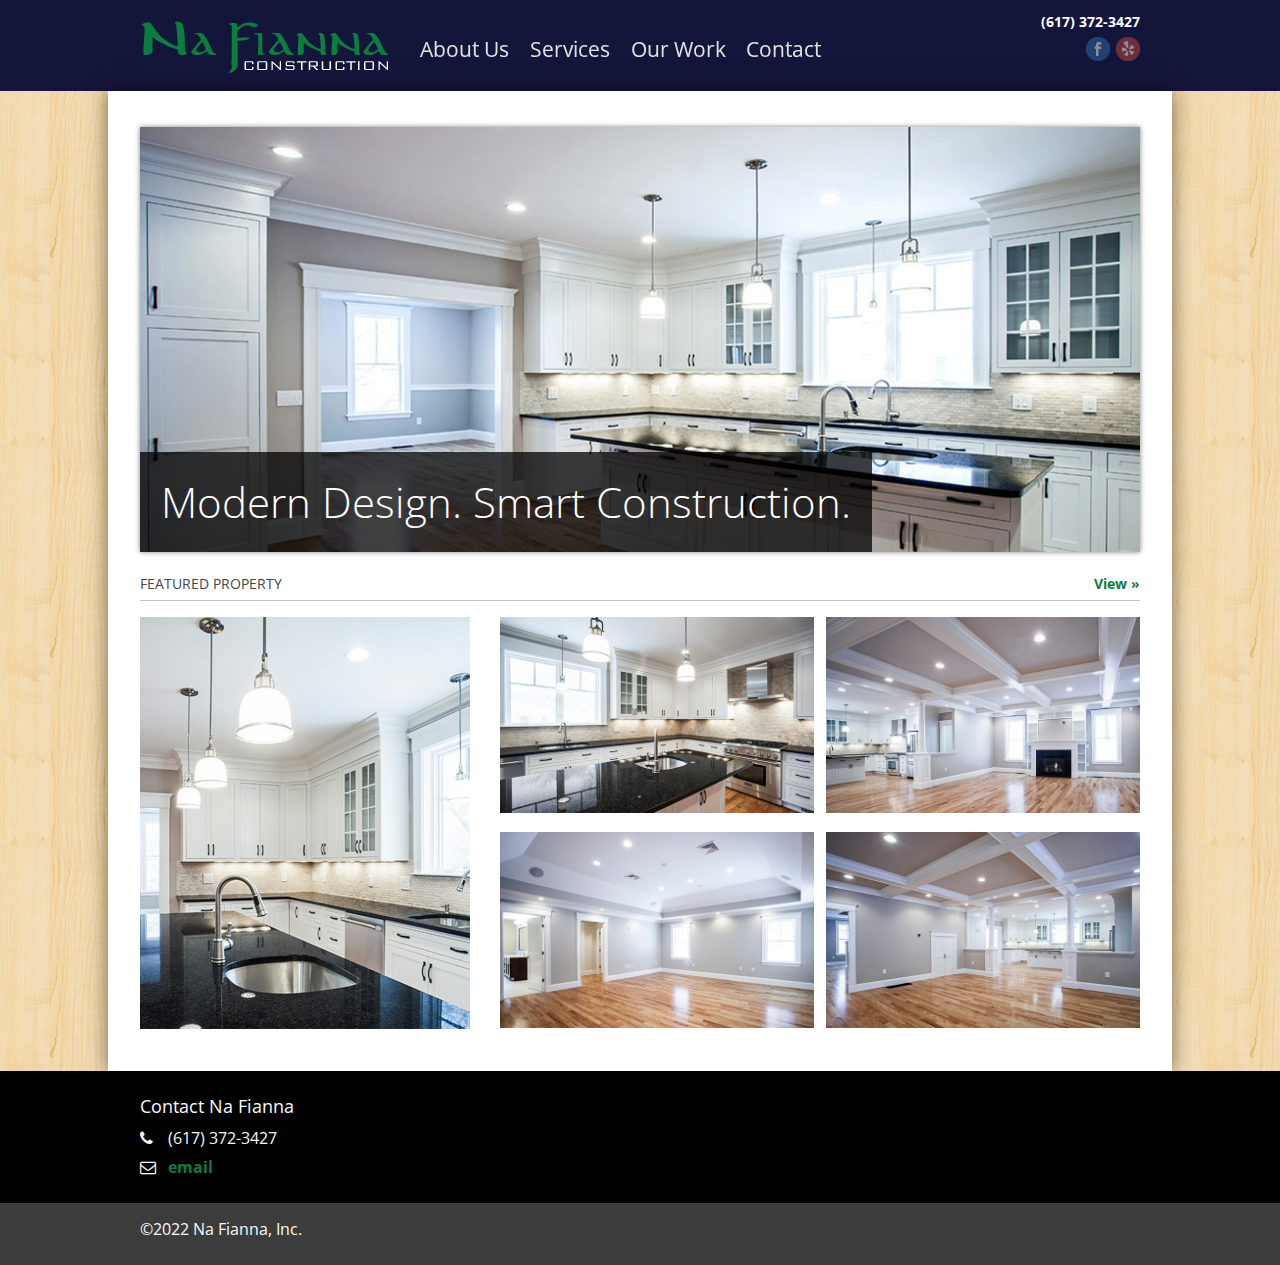
<file: public/index.html>
<!DOCTYPE html>
<html lang="en" class="no-js">
<head>
    <meta charset="utf-8">
    <meta http-equiv="X-UA-Compatible" content="IE=edge">
    <title>Modern home and commercial renovations in Greater Boston area | Na Fianna Construction, Boston</title>
    <meta name="description" content="">
    <meta name="viewport" content="width=device-width, initial-scale=1">
    <link rel="stylesheet" href="_ui/css/styles.css">
    <link rel="stylesheet" href="https://fonts.googleapis.com/css?family=Open+Sans:300italic,400italic,700italic,400,700,300">
    <link rel="stylesheet" href="https://netdna.bootstrapcdn.com/font-awesome/4.0.3/css/font-awesome.css">
    <script src="_ui/js/libs/modernizr.custom.44853.js"></script>
</head>
<body><!--[if lt IE 8]>
<p class="browsehappy">You are using an <strong>outdated</strong> browser.
    <Please><a href="http://browsehappy.com/">upgrade your browser</a></Please>
    <to>improve your experience.</to>
</p><![endif]-->
<header id="site-header">
    <div class="desktop-wrapper">
        <nav class="social-nav">
            <ul>
                <li class="text"><span>(617) 372-3427</span></li>
                <!-- li.phone.sociala(href="#") Call Us at (617) 372-3427
                -->
                <li class="yelp social"><a href="https://www.yelp.com/biz/na-fianna-construction-brighton" target="_blank">Rate Us On Yelp</a></li>
                <li class="facebook social"><a href="https://www.facebook.com/nafiannaboston" target="_blank">Follow Us On Facebook</a></li>
            </ul>
        </nav><a href="index.html" class="logo">
            <h1>Na Fianna Construction: Boston Luxury General Contractor</h1></a>
        <nav class="main-nav-wrapper">
            <ul id="main-nav">
                <li class=""><a href="about.html">About Us</a></li>
                <li class=""><a href="services.html">Services</a></li>
                <li class=""><a href="work.html">Our Work</a></li>
                <li class=""><a href="contact.html">Contact</a></li>
            </ul>
        </nav>
    </div>
</header>
<div class="page-wrapper homepage">
        <section class="flexslider homepage-slider">
        <ul class="slides">
            <li>
                <figure><img src="uploads/homepage_slider_images/604_Newton_Int_09-XL.jpg">
                    <p><span>Modern Design. Smart Construction.</span></p>
                </figure>
            </li>
        </ul>
    </section>
    <section class="homepage-featured-works-block">
        <h1>Featured Property</h1><a href="work/newton-604.html" class="homepage-featured-works-block__viewall">View</a>
        <div class="homepage-featured-works-block__featured-works">
            <div class="homepage-featured-works-block__tall">
                <a href="work/newton-604.html">
                    <figure>
                        <img src="uploads/homepage_featured_tall/newton-604-1.jpg">
                    </figure>
                </a>
            </div>
            <div class="homepage-featured-works-block__small-blocks homepage-featured-works-block__small-blocks--row1">
                <a href="work/newton-604.html">
                    <figure>
                        <img src="uploads/small_portfolio_blocks/newton-604-3.jpg">
                    </figure>
                </a>
                <a href="work/newton-604.html">
                    <figure>
                        <img src="uploads/small_portfolio_blocks/newton-604-2.jpg">
                    </figure>
                </a>
            </div>
            <div class="homepage-featured-works-block__small-blocks homepage-featured-works-block__small-blocks--row2">
                <a href="work/newton-604.html">
                    <figure>
                        <img src="uploads/small_portfolio_blocks/newton-604-4.jpg">
                    </figure>
                </a>
                <a href="work/newton-604.html">
                    <figure>
                        <img src="uploads/small_portfolio_blocks/newton-604-5.jpg">
                    </figure>
                </a>
            </div>
        </div>
    </section>
</div>
<footer id="site-footer">
    <div class="desktop-wrapper">
        <div class="site-footer__about">
            <h1>Contact Na Fianna</h1>
            <ul>
                <li><i class="fa fa-phone"></i><span>(617) 372-3427</span></li>
                <li><i class="fa fa-envelope-o"></i><a href="mailto:general@nfconstruction.com">email</a></li>
            </ul>
        </div>
    </div>
</footer>
<div class="site-footer__copyright">
    <div class="desktop-wrapper">&copy;2022 Na Fianna, Inc.</div>
</div>
<script src="https://ajax.googleapis.com/ajax/libs/jquery/1.11.0/jquery.min.js"></script>
<script>window.jQuery || document.write('<script src="/_ui/js/libs/jquery-1.11.0.min.js"><\/script>')</script>
<script src="_ui/js/libs/flexslider/jquery.flexslider-min.js"></script>
<script src="_ui/js/libs/fancybox/jquery.fancybox.pack.js"></script>
<script src="_ui/js/scripts.min.js"></script><!-- Google Analytics: change UA-XXXXX-X to be your site's ID. -->
<script>
  (function(i,s,o,g,r,a,m){i['GoogleAnalyticsObject']=r;i[r]=i[r]||function(){
  (i[r].q=i[r].q||[]).push(arguments)},i[r].l=1*new Date();a=s.createElement(o),
  m=s.getElementsByTagName(o)[0];a.async=1;a.src=g;m.parentNode.insertBefore(a,m)
  })(window,document,'script','//www.google-analytics.com/analytics.js','ga');

  ga('create', 'UA-60490204-1', 'auto');
  ga('send', 'pageview');

</script>
</body>
</html>
</file>
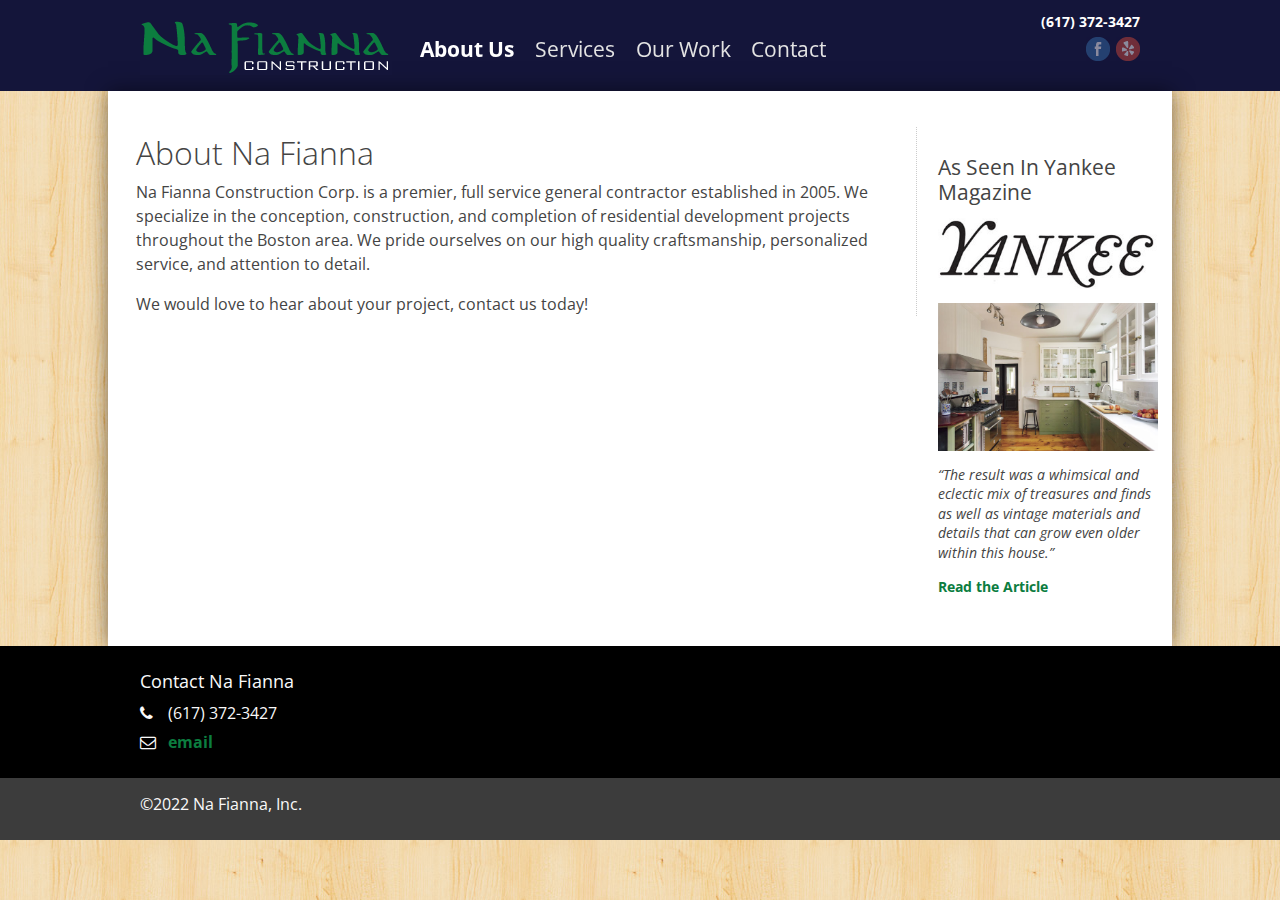
<file: public/about.html>
<!DOCTYPE html>
<html lang="en" class="no-js">
<head>
    <meta charset="utf-8">
    <meta http-equiv="X-UA-Compatible" content="IE=edge">
    <title>About Na Fianna | Na Fianna Construction, Boston</title>
    <meta name="description" content="">
    <meta name="viewport" content="width=device-width, initial-scale=1">
    <link rel="stylesheet" href="_ui/css/styles.css">
    <link rel="stylesheet" href="https://fonts.googleapis.com/css?family=Open+Sans:300italic,400italic,700italic,400,700,300">
    <link rel="stylesheet" href="https://netdna.bootstrapcdn.com/font-awesome/4.0.3/css/font-awesome.css">
    <script src="_ui/js/libs/modernizr.custom.44853.js"></script>
</head>
<body><!--[if lt IE 8]>
<p class="browsehappy">You are using an <strong>outdated</strong> browser.
    <Please><a href="http://browsehappy.com/">upgrade your browser</a></Please>
    <to>improve your experience.</to>
</p><![endif]-->
<header id="site-header">
    <div class="desktop-wrapper">
        <nav class="social-nav">
            <ul>
                <li class="text"><span>(617) 372-3427</span></li>
                <!-- li.phone.sociala(href="#") Call Us at (617) 372-3427
                -->
                <li class="yelp social"><a href="https://www.yelp.com/biz/na-fianna-construction-brighton" target="_blank">Rate Us On Yelp</a></li>
                <li class="facebook social"><a href="https://www.facebook.com/nafiannaboston" target="_blank">Follow Us On Facebook</a></li>
            </ul>
        </nav><a href="index.html" class="logo">
            <h1>Na Fianna Construction: Boston Luxury General Contractor</h1></a>
        <nav class="main-nav-wrapper">
            <ul id="main-nav">
                <li class="active"><a href="about.html">About Us</a></li>
                <li class=""><a href="services.html">Services</a></li>
                <li class=""><a href="work.html">Our Work</a></li>
                <li class=""><a href="contact.html">Contact</a></li>
            </ul>
        </nav>
    </div>
</header>
<div class="page-wrapper interior-page general-page">
        <div class="main-content-well">
        <h1 class="interior-page__title">About Na Fianna</h1>
        <div class="interior-page__body">
                <p>Na Fianna Construction Corp. is a premier, full service general contractor established in 2005.
        We specialize in the conception, construction, and completion of residential development projects
        throughout the Boston area.   We pride ourselves on our high quality craftsmanship, personalized
        service, and attention to detail.</p>
    <p>We would love to hear about your project, contact us today!</p>
        </div>
    </div>
    <div class="sidebar">
                    <div class="sidebar-block">
    <h2>As Seen In Yankee Magazine</h2>
    <p><img src="uploads/yankee-logo.jpg" alt="Yankee Magazine"/></p>
    <p><img src="uploads/yankee-kitchen.jpg" alt=""/></p>
    <p><em>&ldquo;The result was a whimsical and eclectic mix of treasures and finds as well as vintage materials and details that can grow even older within this house.&rdquo;</em></p>
    <p><a href="https://newengland.com/yankee-magazine/living/homes/restored-house-salvage-materials/" target="_blank">Read the Article</a></p>
</div>
    </div>
</div>
<footer id="site-footer">
    <div class="desktop-wrapper">
        <div class="site-footer__about">
            <h1>Contact Na Fianna</h1>
            <ul>
                <li><i class="fa fa-phone"></i><span>(617) 372-3427</span></li>
                <li><i class="fa fa-envelope-o"></i><a href="mailto:general@nfconstruction.com">email</a></li>
            </ul>
        </div>
    </div>
</footer>
<div class="site-footer__copyright">
    <div class="desktop-wrapper">&copy;2022 Na Fianna, Inc.</div>
</div>
<script src="https://ajax.googleapis.com/ajax/libs/jquery/1.11.0/jquery.min.js"></script>
<script>window.jQuery || document.write('<script src="/_ui/js/libs/jquery-1.11.0.min.js"><\/script>')</script>
<script src="_ui/js/libs/flexslider/jquery.flexslider-min.js"></script>
<script src="_ui/js/libs/fancybox/jquery.fancybox.pack.js"></script>
<script src="_ui/js/scripts.min.js"></script><!-- Google Analytics: change UA-XXXXX-X to be your site's ID. -->
<script>
  (function(i,s,o,g,r,a,m){i['GoogleAnalyticsObject']=r;i[r]=i[r]||function(){
  (i[r].q=i[r].q||[]).push(arguments)},i[r].l=1*new Date();a=s.createElement(o),
  m=s.getElementsByTagName(o)[0];a.async=1;a.src=g;m.parentNode.insertBefore(a,m)
  })(window,document,'script','//www.google-analytics.com/analytics.js','ga');

  ga('create', 'UA-60490204-1', 'auto');
  ga('send', 'pageview');

</script>
</body>
</html>
</file>
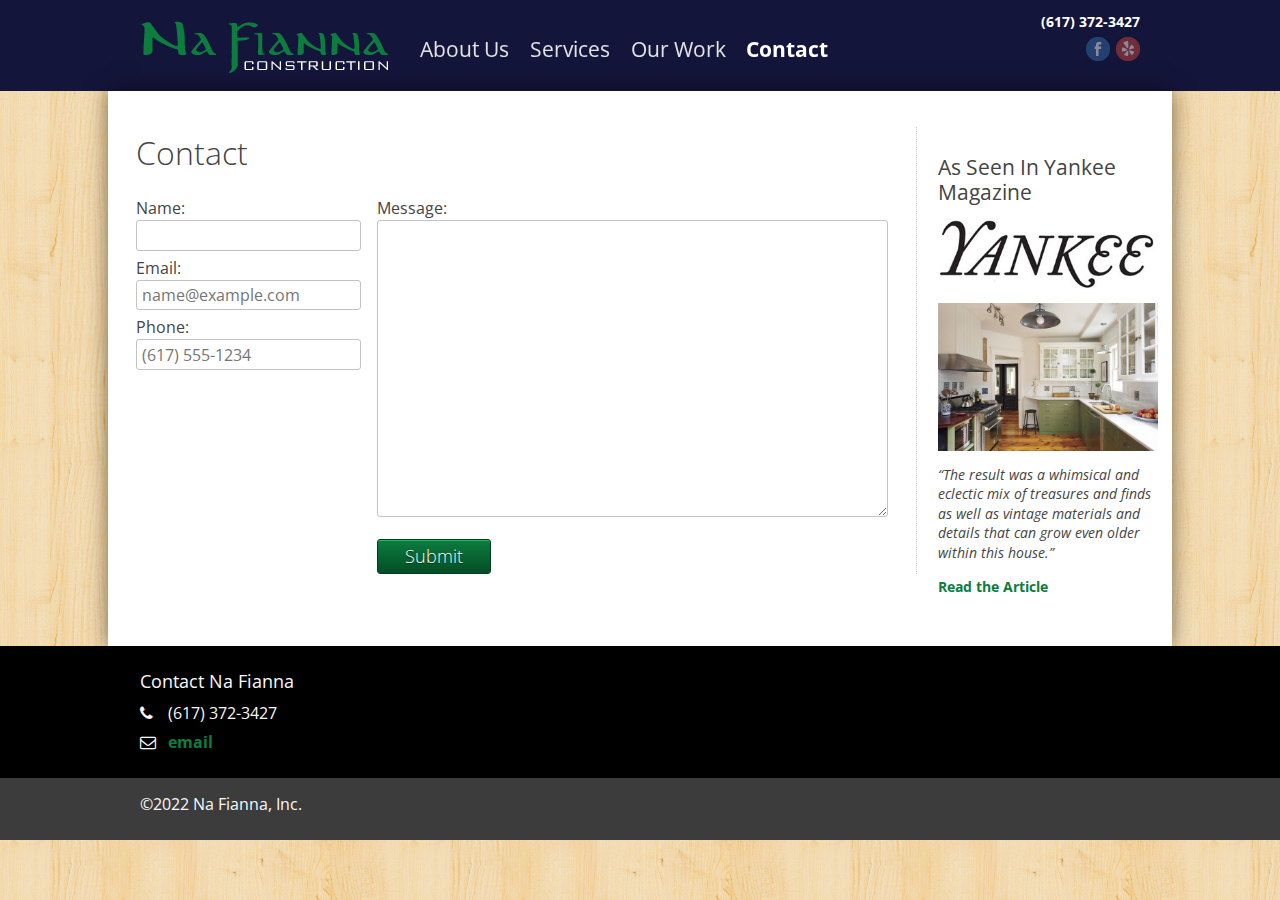
<file: public/contact.html>
<!DOCTYPE html>
<html lang="en" class="no-js">
<head>
    <meta charset="utf-8">
    <meta http-equiv="X-UA-Compatible" content="IE=edge">
    <title>Modern home and commercial renovations in Greater Boston area | Na Fianna Construction, Boston</title>
    <meta name="description" content="">
    <meta name="viewport" content="width=device-width, initial-scale=1">
    <link rel="stylesheet" href="_ui/css/styles.css">
    <link rel="stylesheet" href="https://fonts.googleapis.com/css?family=Open+Sans:300italic,400italic,700italic,400,700,300">
    <link rel="stylesheet" href="https://netdna.bootstrapcdn.com/font-awesome/4.0.3/css/font-awesome.css">
    <script src="_ui/js/libs/modernizr.custom.44853.js"></script>
    <style>
        .contact-form__field--message {margin-bottom:.5em}
    </style>
</head>
<body><!--[if lt IE 8]>
<p class="browsehappy">You are using an <strong>outdated</strong> browser.
    <Please><a href="http://browsehappy.com/">upgrade your browser</a></Please>
    <to>improve your experience.</to>
</p><![endif]-->
<header id="site-header">
    <div class="desktop-wrapper">
        <nav class="social-nav">
            <ul>
                <li class="text"><span>(617) 372-3427</span></li>
                <!-- li.phone.sociala(href="#") Call Us at (617) 372-3427
                -->
                <li class="yelp social"><a href="https://www.yelp.com/biz/na-fianna-construction-brighton" target="_blank">Rate Us On Yelp</a></li>
                <li class="facebook social"><a href="https://www.facebook.com/nafiannaboston" target="_blank">Follow Us On Facebook</a></li>
            </ul>
        </nav><a href="index.html" class="logo">
            <h1>Na Fianna Construction: Boston Luxury General Contractor</h1></a>
        <nav class="main-nav-wrapper">
            <ul id="main-nav">
                <li class=""><a href="about.html">About Us</a></li>
                <li class=""><a href="services.html">Services</a></li>
                <li class=""><a href="work.html">Our Work</a></li>
                <li class="active"><a href="contact.html">Contact</a></li>
            </ul>
        </nav>
    </div>
</header>
<div class="page-wrapper interior-page work-detail">
        <div class="main-content-well">
        <h1 class="interior-page__title">Contact</h1>
        <div class="interior-page__body">
        </div>
        <form
              class="interior-page__form interior-page__form--contact-form"
              netlify
              netlify-honeypot="bot-field"
              data-netlify-recaptcha="true">
            <fieldset class="contact-form__left">
                <div class="contact-form__field contact-form__field--name">
                    <label for="site-footer__form__name">Name:</label>
                    <input type="text" required name="name" id="site-footer__form__name">
                </div>
                <div class="contact-form__field contact-form__field--email">
                    <label for="site-footer__form__email">Email:</label>
                    <input type="email" required name="email" id="site-footer__form__email" placeholder="name@example.com">
                </div>
                <div class="contact-form__field contact-form__field--tel">
                    <label for="site-footer__form__tel">Phone:</label>
                    <input type="tel" name="telephone" id="site-footer__form__tel" placeholder="(617) 555-1234">
                </div>
                <p style="position: absolute;top: -9999px;left: -9999px;">
                    <label>
                        Don’t fill this out if you’re human: <input name="bot-field" />
                    </label>
                </p>
            </fieldset>
            <fieldset class="contact-form__right">
                <div class="contact-form__field contact-form__field--message">
                    <label for="site-footer__form__message">Message:</label>
                    <textarea required id="site-footer__form__message" name="message" rows="12"></textarea>
                </div>
                <div data-netlify-recaptcha="true"></div>
                <div class="contact-form__field contact-form__field--submit">
                    <button>Submit</button>
                </div>
            </fieldset>
        </form>
    </div>
    <div class="sidebar">
        <div class="sidebar-block">
    <h2>As Seen In Yankee Magazine</h2>
    <p><img src="uploads/yankee-logo.jpg" alt="Yankee Magazine"/></p>
    <p><img src="uploads/yankee-kitchen.jpg" alt=""/></p>
    <p><em>&ldquo;The result was a whimsical and eclectic mix of treasures and finds as well as vintage materials and details that can grow even older within this house.&rdquo;</em></p>
    <p><a href="https://newengland.com/yankee-magazine/living/homes/restored-house-salvage-materials/" target="_blank">Read the Article</a></p>
</div>
    </div>
</div>
<footer id="site-footer">
    <div class="desktop-wrapper">
        <div class="site-footer__about">
            <h1>Contact Na Fianna</h1>
            <ul>
                <li><i class="fa fa-phone"></i><span>(617) 372-3427</span></li>
                <li><i class="fa fa-envelope-o"></i><a href="mailto:general@nfconstruction.com">email</a></li>
            </ul>
        </div>
    </div>
</footer>
<div class="site-footer__copyright">
    <div class="desktop-wrapper">&copy;2022 Na Fianna, Inc.</div>
</div>
<script src="https://ajax.googleapis.com/ajax/libs/jquery/1.11.0/jquery.min.js"></script>
<script>window.jQuery || document.write('<script src="/_ui/js/libs/jquery-1.11.0.min.js"><\/script>')</script>
<script src="_ui/js/libs/flexslider/jquery.flexslider-min.js"></script>
<script src="_ui/js/libs/fancybox/jquery.fancybox.pack.js"></script>
<script src="_ui/js/scripts.min.js"></script><!-- Google Analytics: change UA-XXXXX-X to be your site's ID. -->
<script>
  (function(i,s,o,g,r,a,m){i['GoogleAnalyticsObject']=r;i[r]=i[r]||function(){
  (i[r].q=i[r].q||[]).push(arguments)},i[r].l=1*new Date();a=s.createElement(o),
  m=s.getElementsByTagName(o)[0];a.async=1;a.src=g;m.parentNode.insertBefore(a,m)
  })(window,document,'script','//www.google-analytics.com/analytics.js','ga');

  ga('create', 'UA-60490204-1', 'auto');
  ga('send', 'pageview');

</script>
</body>
</html>
</file>
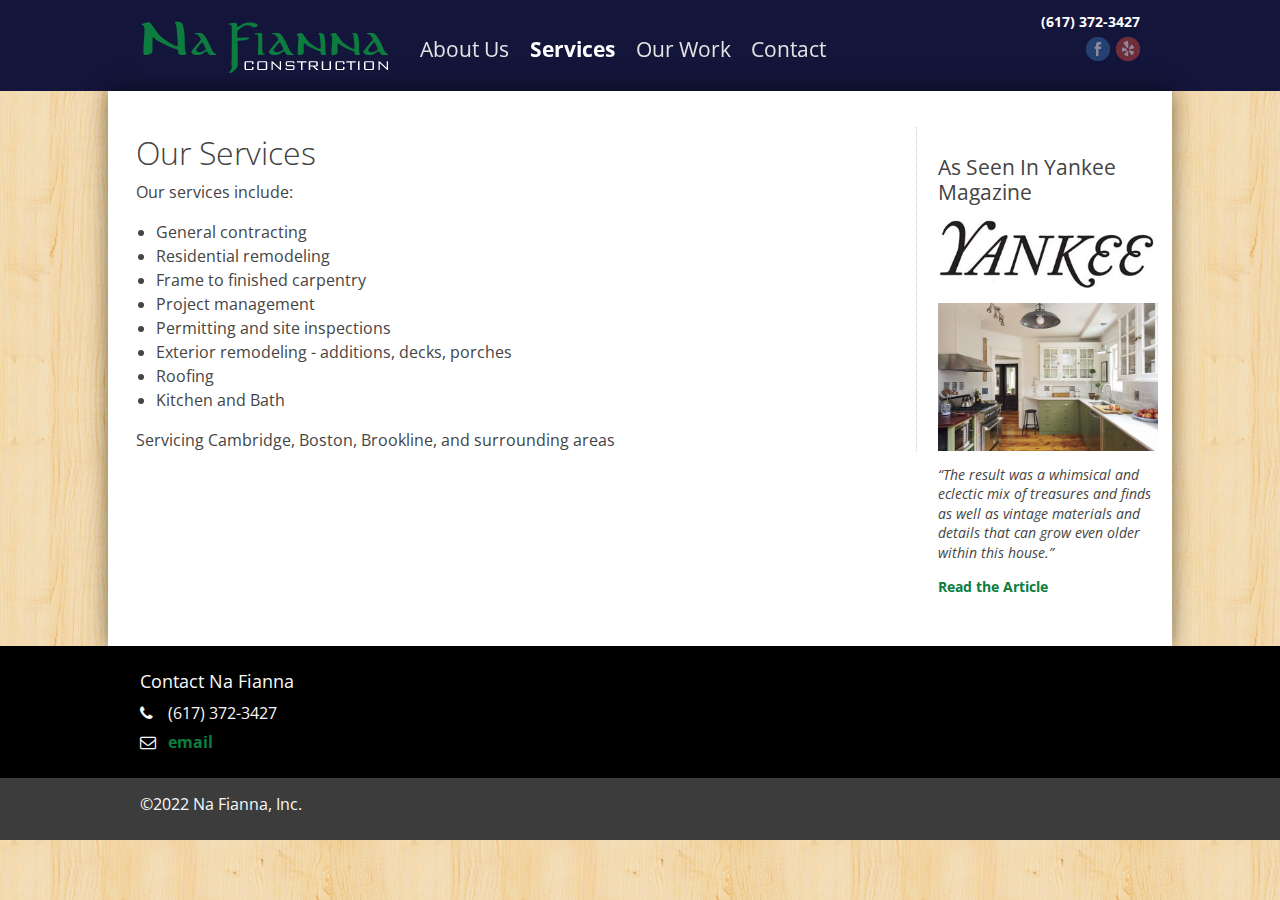
<file: public/services.html>
<!DOCTYPE html>
<html lang="en" class="no-js">
<head>
    <meta charset="utf-8">
    <meta http-equiv="X-UA-Compatible" content="IE=edge">
    <title>Our Services | Na Fianna Construction, Boston</title>
    <meta name="description" content="">
    <meta name="viewport" content="width=device-width, initial-scale=1">
    <link rel="stylesheet" href="_ui/css/styles.css">
    <link rel="stylesheet" href="https://fonts.googleapis.com/css?family=Open+Sans:300italic,400italic,700italic,400,700,300">
    <link rel="stylesheet" href="https://netdna.bootstrapcdn.com/font-awesome/4.0.3/css/font-awesome.css">
    <script src="_ui/js/libs/modernizr.custom.44853.js"></script>
</head>
<body><!--[if lt IE 8]>
<p class="browsehappy">You are using an <strong>outdated</strong> browser.
    <Please><a href="http://browsehappy.com/">upgrade your browser</a></Please>
    <to>improve your experience.</to>
</p><![endif]-->
<header id="site-header">
    <div class="desktop-wrapper">
        <nav class="social-nav">
            <ul>
                <li class="text"><span>(617) 372-3427</span></li>
                <!-- li.phone.sociala(href="#") Call Us at (617) 372-3427
                -->
                <li class="yelp social"><a href="https://www.yelp.com/biz/na-fianna-construction-brighton" target="_blank">Rate Us On Yelp</a></li>
                <li class="facebook social"><a href="https://www.facebook.com/nafiannaboston" target="_blank">Follow Us On Facebook</a></li>
            </ul>
        </nav><a href="index.html" class="logo">
            <h1>Na Fianna Construction: Boston Luxury General Contractor</h1></a>
        <nav class="main-nav-wrapper">
            <ul id="main-nav">
                <li class=""><a href="about.html">About Us</a></li>
                <li class="active"><a href="services.html">Services</a></li>
                <li class=""><a href="work.html">Our Work</a></li>
                <li class=""><a href="contact.html">Contact</a></li>
            </ul>
        </nav>
    </div>
</header>
<div class="page-wrapper interior-page general-page">
        <div class="main-content-well">
        <h1 class="interior-page__title">Our Services</h1>
        <div class="interior-page__body">
                        <p>Our services include:</p>

<ul>
    <li>General contracting</li>
    <li>Residential remodeling</li>
    <li>Frame to finished carpentry</li>
    <li>Project management</li>
    <li>Permitting and site inspections</li>
    <li>Exterior remodeling - additions, decks, porches</li>
    <li>Roofing</li>
    <li>Kitchen and Bath</li>
</ul>

<p>Servicing Cambridge, Boston, Brookline, and surrounding areas</p>                        </div>
    </div>
    <div class="sidebar">
                    <div class="sidebar-block">
    <h2>As Seen In Yankee Magazine</h2>
    <p><img src="uploads/yankee-logo.jpg" alt="Yankee Magazine"/></p>
    <p><img src="uploads/yankee-kitchen.jpg" alt=""/></p>
    <p><em>&ldquo;The result was a whimsical and eclectic mix of treasures and finds as well as vintage materials and details that can grow even older within this house.&rdquo;</em></p>
    <p><a href="https://newengland.com/yankee-magazine/living/homes/restored-house-salvage-materials/" target="_blank">Read the Article</a></p>
</div>
    </div>
</div>
<footer id="site-footer">
    <div class="desktop-wrapper">
        <div class="site-footer__about">
            <h1>Contact Na Fianna</h1>
            <ul>
                <li><i class="fa fa-phone"></i><span>(617) 372-3427</span></li>
                <li><i class="fa fa-envelope-o"></i><a href="mailto:general@nfconstruction.com">email</a></li>
            </ul>
        </div>
    </div>
</footer>
<div class="site-footer__copyright">
    <div class="desktop-wrapper">&copy;2022 Na Fianna, Inc.</div>
</div>
<script src="https://ajax.googleapis.com/ajax/libs/jquery/1.11.0/jquery.min.js"></script>
<script>window.jQuery || document.write('<script src="/_ui/js/libs/jquery-1.11.0.min.js"><\/script>')</script>
<script src="_ui/js/libs/flexslider/jquery.flexslider-min.js"></script>
<script src="_ui/js/libs/fancybox/jquery.fancybox.pack.js"></script>
<script src="_ui/js/scripts.min.js"></script><!-- Google Analytics: change UA-XXXXX-X to be your site's ID. -->
<script>
  (function(i,s,o,g,r,a,m){i['GoogleAnalyticsObject']=r;i[r]=i[r]||function(){
  (i[r].q=i[r].q||[]).push(arguments)},i[r].l=1*new Date();a=s.createElement(o),
  m=s.getElementsByTagName(o)[0];a.async=1;a.src=g;m.parentNode.insertBefore(a,m)
  })(window,document,'script','//www.google-analytics.com/analytics.js','ga');

  ga('create', 'UA-60490204-1', 'auto');
  ga('send', 'pageview');

</script>
</body>
</html>
</file>
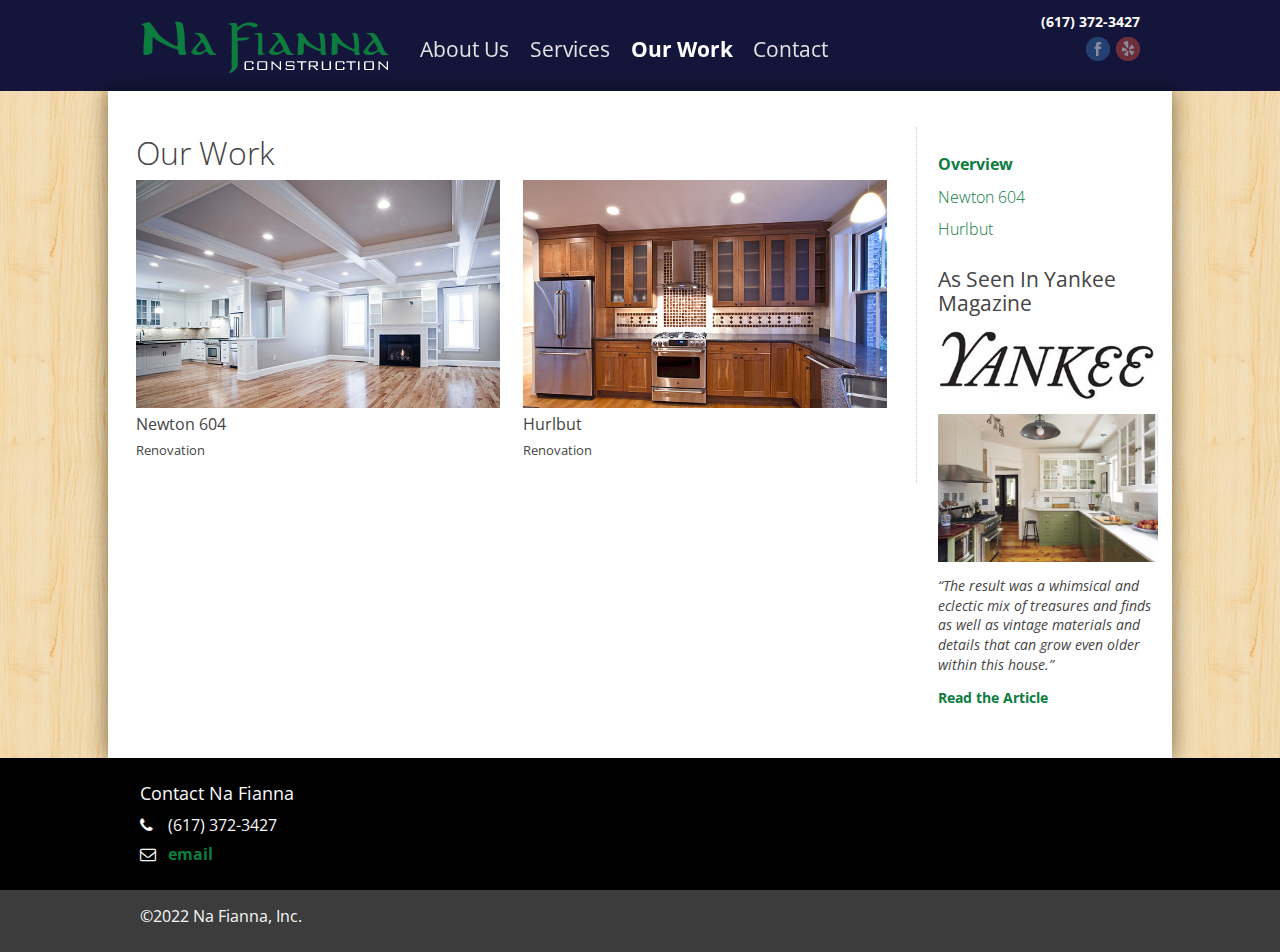
<file: public/work.html>
<!DOCTYPE html>
<html lang="en" class="no-js">
<head>
    <meta charset="utf-8">
    <meta http-equiv="X-UA-Compatible" content="IE=edge">
    <title>Our Work | Na Fianna Construction, Boston</title>
    <meta name="description" content="">
    <meta name="viewport" content="width=device-width, initial-scale=1">
    <link rel="stylesheet" href="_ui/css/styles.css">
    <link rel="stylesheet" href="https://fonts.googleapis.com/css?family=Open+Sans:300italic,400italic,700italic,400,700,300">
    <link rel="stylesheet" href="https://netdna.bootstrapcdn.com/font-awesome/4.0.3/css/font-awesome.css">
    <script src="_ui/js/libs/modernizr.custom.44853.js"></script>
</head>
<body><!--[if lt IE 8]>
<p class="browsehappy">You are using an <strong>outdated</strong> browser.
    <Please><a href="http://browsehappy.com/">upgrade your browser</a></Please>
    <to>improve your experience.</to>
</p><![endif]-->
<header id="site-header">
    <div class="desktop-wrapper">
        <nav class="social-nav">
            <ul>
                <li class="text"><span>(617) 372-3427</span></li>
                <!-- li.phone.sociala(href="#") Call Us at (617) 372-3427
                -->
                <li class="yelp social"><a href="https://www.yelp.com/biz/na-fianna-construction-brighton" target="_blank">Rate Us On Yelp</a></li>
                <li class="facebook social"><a href="https://www.facebook.com/nafiannaboston" target="_blank">Follow Us On Facebook</a></li>
            </ul>
        </nav><a href="index.html" class="logo">
            <h1>Na Fianna Construction: Boston Luxury General Contractor</h1></a>
        <nav class="main-nav-wrapper">
            <ul id="main-nav">
                <li class=""><a href="about.html">About Us</a></li>
                <li class=""><a href="services.html">Services</a></li>
                <li class="active"><a href="work.html">Our Work</a></li>
                <li class=""><a href="contact.html">Contact</a></li>
            </ul>
        </nav>
    </div>
</header>
<div class="page-wrapper interior-page work-list">
        <div class="main-content-well">
        <h1 class="interior-page__title">Our Work</h1>
        <div class="our-work-list">
            <ul>
                <li>
                    <a href="work/newton-604.html">
                        <img src="uploads/small_portfolio_blocks/newton-604-2.jpg">
                        <h2>Newton 604</h2>
                        <span class="our-work-list__performed">Renovation</span>
                    </a>
                </li>
                <li>
                    <a href="work/hurlbut.html">
                        <img src="uploads/small_portfolio_blocks/hurlbut-1.jpg">
                        <h2>Hurlbut</h2><span class="our-work-list__performed">Renovation</span>
                    </a>
                </li>
                            </ul>
        </div>
    </div>
    <div class="sidebar">
        <ul>
            <li class="active"><a href="work.html">Overview</a></li>
            <li class=""><a href="work/newton-604.html">Newton 604</a></li>
            <li class=""><a href="work/hurlbut.html">Hurlbut</a></li>
        </ul>
        <div class="sidebar-block">
    <h2>As Seen In Yankee Magazine</h2>
    <p><img src="uploads/yankee-logo.jpg" alt="Yankee Magazine"/></p>
    <p><img src="uploads/yankee-kitchen.jpg" alt=""/></p>
    <p><em>&ldquo;The result was a whimsical and eclectic mix of treasures and finds as well as vintage materials and details that can grow even older within this house.&rdquo;</em></p>
    <p><a href="https://newengland.com/yankee-magazine/living/homes/restored-house-salvage-materials/" target="_blank">Read the Article</a></p>
</div>
    </div>
</div>
<footer id="site-footer">
    <div class="desktop-wrapper">
        <div class="site-footer__about">
            <h1>Contact Na Fianna</h1>
            <ul>
                <li><i class="fa fa-phone"></i><span>(617) 372-3427</span></li>
                <li><i class="fa fa-envelope-o"></i><a href="mailto:general@nfconstruction.com">email</a></li>
            </ul>
        </div>
    </div>
</footer>
<div class="site-footer__copyright">
    <div class="desktop-wrapper">&copy;2022 Na Fianna, Inc.</div>
</div>
<script src="https://ajax.googleapis.com/ajax/libs/jquery/1.11.0/jquery.min.js"></script>
<script>window.jQuery || document.write('<script src="/_ui/js/libs/jquery-1.11.0.min.js"><\/script>')</script>
<script src="_ui/js/libs/flexslider/jquery.flexslider-min.js"></script>
<script src="_ui/js/libs/fancybox/jquery.fancybox.pack.js"></script>
<script src="_ui/js/scripts.min.js"></script><!-- Google Analytics: change UA-XXXXX-X to be your site's ID. -->
<script>
  (function(i,s,o,g,r,a,m){i['GoogleAnalyticsObject']=r;i[r]=i[r]||function(){
  (i[r].q=i[r].q||[]).push(arguments)},i[r].l=1*new Date();a=s.createElement(o),
  m=s.getElementsByTagName(o)[0];a.async=1;a.src=g;m.parentNode.insertBefore(a,m)
  })(window,document,'script','//www.google-analytics.com/analytics.js','ga');

  ga('create', 'UA-60490204-1', 'auto');
  ga('send', 'pageview');

</script>
</body>
</html>
</file>
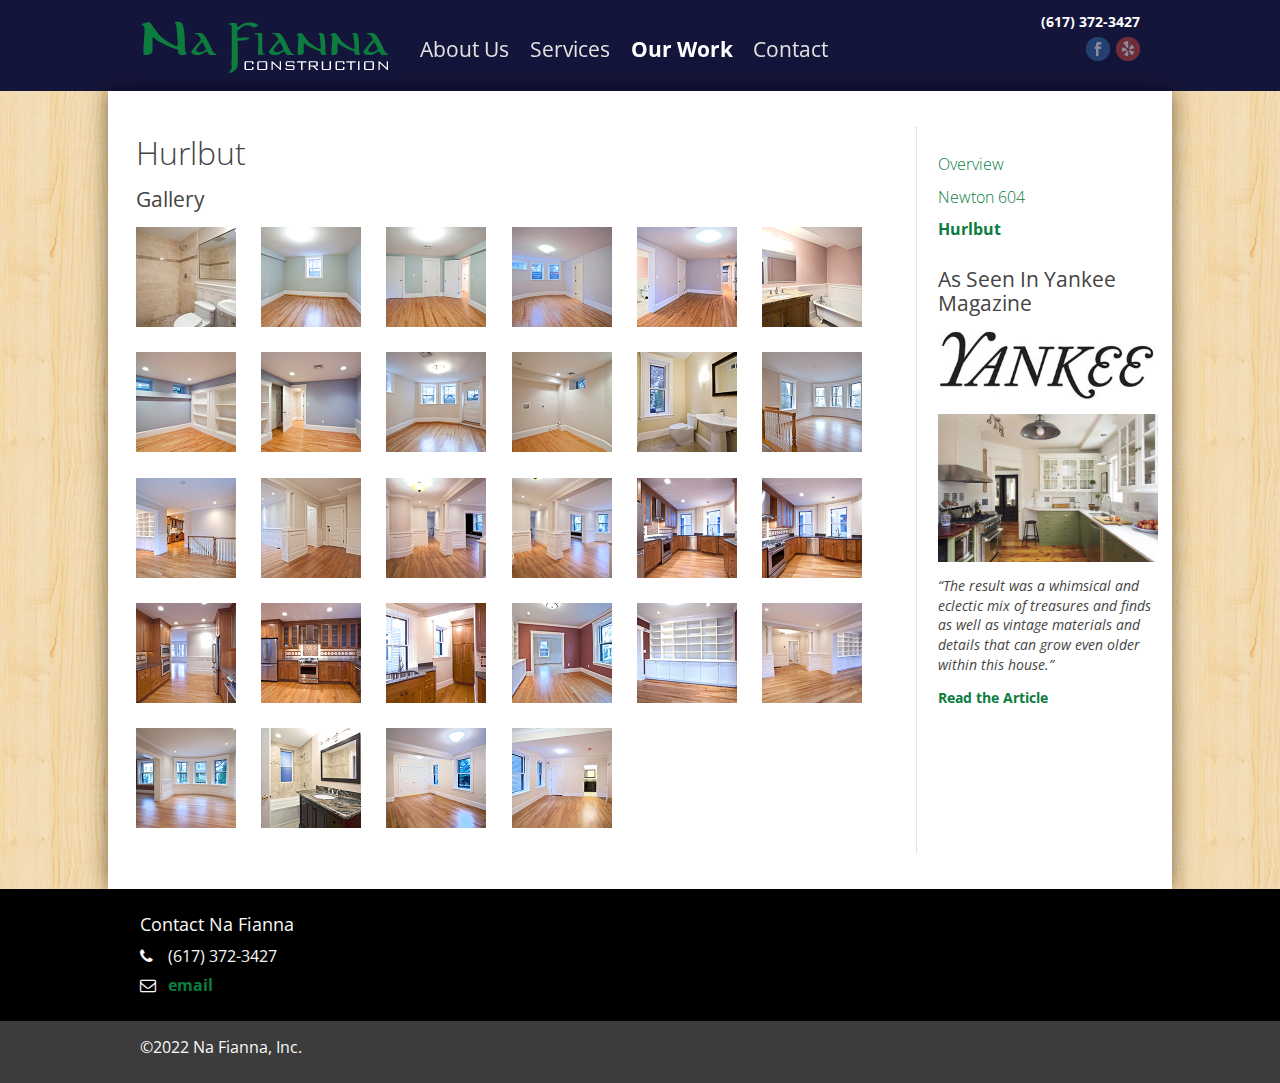
<file: public/work/hurlbut.html>
<!DOCTYPE html>
<html lang="en" class="no-js">
<head>
    <meta charset="utf-8">
    <meta http-equiv="X-UA-Compatible" content="IE=edge">
    <title>Hurlbut | Na Fianna Construction, Boston</title>
    <meta name="description" content="">
    <meta name="viewport" content="width=device-width, initial-scale=1">
    <link rel="stylesheet" href="../_ui/css/styles.css">
    <link rel="stylesheet" href="https://fonts.googleapis.com/css?family=Open+Sans:300italic,400italic,700italic,400,700,300">
    <link rel="stylesheet" href="https://netdna.bootstrapcdn.com/font-awesome/4.0.3/css/font-awesome.css">
    <script src="../_ui/js/libs/modernizr.custom.44853.js"></script>
</head>
<body><!--[if lt IE 8]>
<p class="browsehappy">You are using an <strong>outdated</strong> browser.
    <Please><a href="http://browsehappy.com/">upgrade your browser</a></Please>
    <to>improve your experience.</to>
</p><![endif]-->
<header id="site-header">
    <div class="desktop-wrapper">
        <nav class="social-nav">
            <ul>
                <li class="text"><span>(617) 372-3427</span></li>
                <!-- li.phone.sociala(href="#") Call Us at (617) 372-3427
                -->
                <li class="yelp social"><a href="https://www.yelp.com/biz/na-fianna-construction-brighton" target="_blank">Rate Us On Yelp</a></li>
                <li class="facebook social"><a href="https://www.facebook.com/nafiannaboston" target="_blank">Follow Us On Facebook</a></li>
            </ul>
        </nav><a href="../index.html" class="logo">
            <h1>Na Fianna Construction: Boston Luxury General Contractor</h1></a>
        <nav class="main-nav-wrapper">
            <ul id="main-nav">
                <li class=""><a href="../about.html">About Us</a></li>
                <li class=""><a href="../services.html">Services</a></li>
                <li class="active"><a href="../work.html">Our Work</a></li>
                <li class=""><a href="../contact.html">Contact</a></li>
            </ul>
        </nav>
    </div>
</header>
<div class="page-wrapper page-wrapper interior-page work-detail">
                    
<div class="main-content-well">
    <h1 class="interior-page__title">Hurlbut</h1>
    <div class="interior-page__body">
    </div>
    <div class="work-detail__gallery">
        <h2>Gallery</h2>
        <ul>
                            <li><a href="../uploads/work/hurlbut/full/LowerLevel_Bath_01.jpg" rel="gallery" class="fancybox"><img src="../uploads/work/hurlbut/thumbs/LowerLevel_Bath_01.jpg" width="100" height="100"></a></li>
                            <li><a href="../uploads/work/hurlbut/full/LowerLevel_Bed1_01.jpg" rel="gallery" class="fancybox"><img src="../uploads/work/hurlbut/thumbs/LowerLevel_Bed1_01.jpg" width="100" height="100"></a></li>
                            <li><a href="../uploads/work/hurlbut/full/LowerLevel_Bed1_02.jpg" rel="gallery" class="fancybox"><img src="../uploads/work/hurlbut/thumbs/LowerLevel_Bed1_02.jpg" width="100" height="100"></a></li>
                            <li><a href="../uploads/work/hurlbut/full/LowerLevel_Bed2_01.jpg" rel="gallery" class="fancybox"><img src="../uploads/work/hurlbut/thumbs/LowerLevel_Bed2_01.jpg" width="100" height="100"></a></li>
                            <li><a href="../uploads/work/hurlbut/full/LowerLevel_Bed2_02.jpg" rel="gallery" class="fancybox"><img src="../uploads/work/hurlbut/thumbs/LowerLevel_Bed2_02.jpg" width="100" height="100"></a></li>
                            <li><a href="../uploads/work/hurlbut/full/LowerLevel_Bed2_Bath_01.jpg" rel="gallery" class="fancybox"><img src="../uploads/work/hurlbut/thumbs/LowerLevel_Bed2_Bath_01.jpg" width="100" height="100"></a></li>
                            <li><a href="../uploads/work/hurlbut/full/LowerLevel_Bed3_01.jpg" rel="gallery" class="fancybox"><img src="../uploads/work/hurlbut/thumbs/LowerLevel_Bed3_01.jpg" width="100" height="100"></a></li>
                            <li><a href="../uploads/work/hurlbut/full/LowerLevel_Bed3_02.jpg" rel="gallery" class="fancybox"><img src="../uploads/work/hurlbut/thumbs/LowerLevel_Bed3_02.jpg" width="100" height="100"></a></li>
                            <li><a href="../uploads/work/hurlbut/full/LowerLevel_Family_01.jpg" rel="gallery" class="fancybox"><img src="../uploads/work/hurlbut/thumbs/LowerLevel_Family_01.jpg" width="100" height="100"></a></li>
                            <li><a href="../uploads/work/hurlbut/full/LowerLevel_Laundry_01.jpg" rel="gallery" class="fancybox"><img src="../uploads/work/hurlbut/thumbs/LowerLevel_Laundry_01.jpg" width="100" height="100"></a></li>
                            <li><a href="../uploads/work/hurlbut/full/MainLevel_Bath_01.jpg" rel="gallery" class="fancybox"><img src="../uploads/work/hurlbut/thumbs/MainLevel_Bath_01.jpg" width="100" height="100"></a></li>
                            <li><a href="../uploads/work/hurlbut/full/MainLevel_Dining_01.jpg" rel="gallery" class="fancybox"><img src="../uploads/work/hurlbut/thumbs/MainLevel_Dining_01.jpg" width="100" height="100"></a></li>
                            <li><a href="../uploads/work/hurlbut/full/MainLevel_Dining_02.jpg" rel="gallery" class="fancybox"><img src="../uploads/work/hurlbut/thumbs/MainLevel_Dining_02.jpg" width="100" height="100"></a></li>
                            <li><a href="../uploads/work/hurlbut/full/MainLevel_Foyer_01.jpg" rel="gallery" class="fancybox"><img src="../uploads/work/hurlbut/thumbs/MainLevel_Foyer_01.jpg" width="100" height="100"></a></li>
                            <li><a href="../uploads/work/hurlbut/full/MainLevel_Foyer_02.jpg" rel="gallery" class="fancybox"><img src="../uploads/work/hurlbut/thumbs/MainLevel_Foyer_02.jpg" width="100" height="100"></a></li>
                            <li><a href="../uploads/work/hurlbut/full/MainLevel_Foyer_03.jpg" rel="gallery" class="fancybox"><img src="../uploads/work/hurlbut/thumbs/MainLevel_Foyer_03.jpg" width="100" height="100"></a></li>
                            <li><a href="../uploads/work/hurlbut/full/MainLevel_Kitchen_01.jpg" rel="gallery" class="fancybox"><img src="../uploads/work/hurlbut/thumbs/MainLevel_Kitchen_01.jpg" width="100" height="100"></a></li>
                            <li><a href="../uploads/work/hurlbut/full/MainLevel_Kitchen_02.jpg" rel="gallery" class="fancybox"><img src="../uploads/work/hurlbut/thumbs/MainLevel_Kitchen_02.jpg" width="100" height="100"></a></li>
                            <li><a href="../uploads/work/hurlbut/full/MainLevel_Kitchen_03.jpg" rel="gallery" class="fancybox"><img src="../uploads/work/hurlbut/thumbs/MainLevel_Kitchen_03.jpg" width="100" height="100"></a></li>
                            <li><a href="../uploads/work/hurlbut/full/MainLevel_Kitchen_04.jpg" rel="gallery" class="fancybox"><img src="../uploads/work/hurlbut/thumbs/MainLevel_Kitchen_04.jpg" width="100" height="100"></a></li>
                            <li><a href="../uploads/work/hurlbut/full/MainLevel_Kitchen_05.jpg" rel="gallery" class="fancybox"><img src="../uploads/work/hurlbut/thumbs/MainLevel_Kitchen_05.jpg" width="100" height="100"></a></li>
                            <li><a href="../uploads/work/hurlbut/full/MainLevel_Library_01.jpg" rel="gallery" class="fancybox"><img src="../uploads/work/hurlbut/thumbs/MainLevel_Library_01.jpg" width="100" height="100"></a></li>
                            <li><a href="../uploads/work/hurlbut/full/MainLevel_Library_02.jpg" rel="gallery" class="fancybox"><img src="../uploads/work/hurlbut/thumbs/MainLevel_Library_02.jpg" width="100" height="100"></a></li>
                            <li><a href="../uploads/work/hurlbut/full/MainLevel_Living_01.jpg" rel="gallery" class="fancybox"><img src="../uploads/work/hurlbut/thumbs/MainLevel_Living_01.jpg" width="100" height="100"></a></li>
                            <li><a href="../uploads/work/hurlbut/full/MainLevel_Living_02.jpg" rel="gallery" class="fancybox"><img src="../uploads/work/hurlbut/thumbs/MainLevel_Living_02.jpg" width="100" height="100"></a></li>
                            <li><a href="../uploads/work/hurlbut/full/MainLevel_MasterBath_01.jpg" rel="gallery" class="fancybox"><img src="../uploads/work/hurlbut/thumbs/MainLevel_MasterBath_01.jpg" width="100" height="100"></a></li>
                            <li><a href="../uploads/work/hurlbut/full/MainLevel_MasterBed_01.jpg" rel="gallery" class="fancybox"><img src="../uploads/work/hurlbut/thumbs/MainLevel_MasterBed_01.jpg" width="100" height="100"></a></li>
                            <li><a href="../uploads/work/hurlbut/full/MainLevel_MasterBed_02.jpg" rel="gallery" class="fancybox"><img src="../uploads/work/hurlbut/thumbs/MainLevel_MasterBed_02.jpg" width="100" height="100"></a></li>
                    </ul>
    </div>
</div>            <div class="sidebar">
        <ul>
            <li class=""><a href="../work.html">Overview</a></li>
            <li class=""><a href="newton-604.html">Newton 604</a></li>
            <li class="active"><a href="hurlbut.html">Hurlbut</a></li>
        </ul>
        <div class="sidebar-block">
    <h2>As Seen In Yankee Magazine</h2>
    <p><img src="../uploads/yankee-logo.jpg" alt="Yankee Magazine"/></p>
    <p><img src="../uploads/yankee-kitchen.jpg" alt=""/></p>
    <p><em>&ldquo;The result was a whimsical and eclectic mix of treasures and finds as well as vintage materials and details that can grow even older within this house.&rdquo;</em></p>
    <p><a href="https://newengland.com/yankee-magazine/living/homes/restored-house-salvage-materials/" target="_blank">Read the Article</a></p>
</div>
    </div>
</div>
<footer id="site-footer">
    <div class="desktop-wrapper">
        <div class="site-footer__about">
            <h1>Contact Na Fianna</h1>
            <ul>
                <li><i class="fa fa-phone"></i><span>(617) 372-3427</span></li>
                <li><i class="fa fa-envelope-o"></i><a href="mailto:general@nfconstruction.com">email</a></li>
            </ul>
        </div>

    </div>
</footer>
<div class="site-footer__copyright">
    <div class="desktop-wrapper">&copy;2022 Na Fianna, Inc.</div>
</div>
<script src="https://ajax.googleapis.com/ajax/libs/jquery/1.11.0/jquery.min.js"></script>
<script>window.jQuery || document.write('<script src="/_ui/js/libs/jquery-1.11.0.min.js"><\/script>')</script>
<script src="../_ui/js/libs/flexslider/jquery.flexslider-min.js"></script>
<script src="../_ui/js/libs/fancybox/jquery.fancybox.pack.js"></script>
<script src="../_ui/js/scripts.min.js"></script><!-- Google Analytics: change UA-XXXXX-X to be your site's ID. -->
<script>
  (function(i,s,o,g,r,a,m){i['GoogleAnalyticsObject']=r;i[r]=i[r]||function(){
  (i[r].q=i[r].q||[]).push(arguments)},i[r].l=1*new Date();a=s.createElement(o),
  m=s.getElementsByTagName(o)[0];a.async=1;a.src=g;m.parentNode.insertBefore(a,m)
  })(window,document,'script','//www.google-analytics.com/analytics.js','ga');

  ga('create', 'UA-60490204-1', 'auto');
  ga('send', 'pageview');

</script>
</body>
</html>
</file>
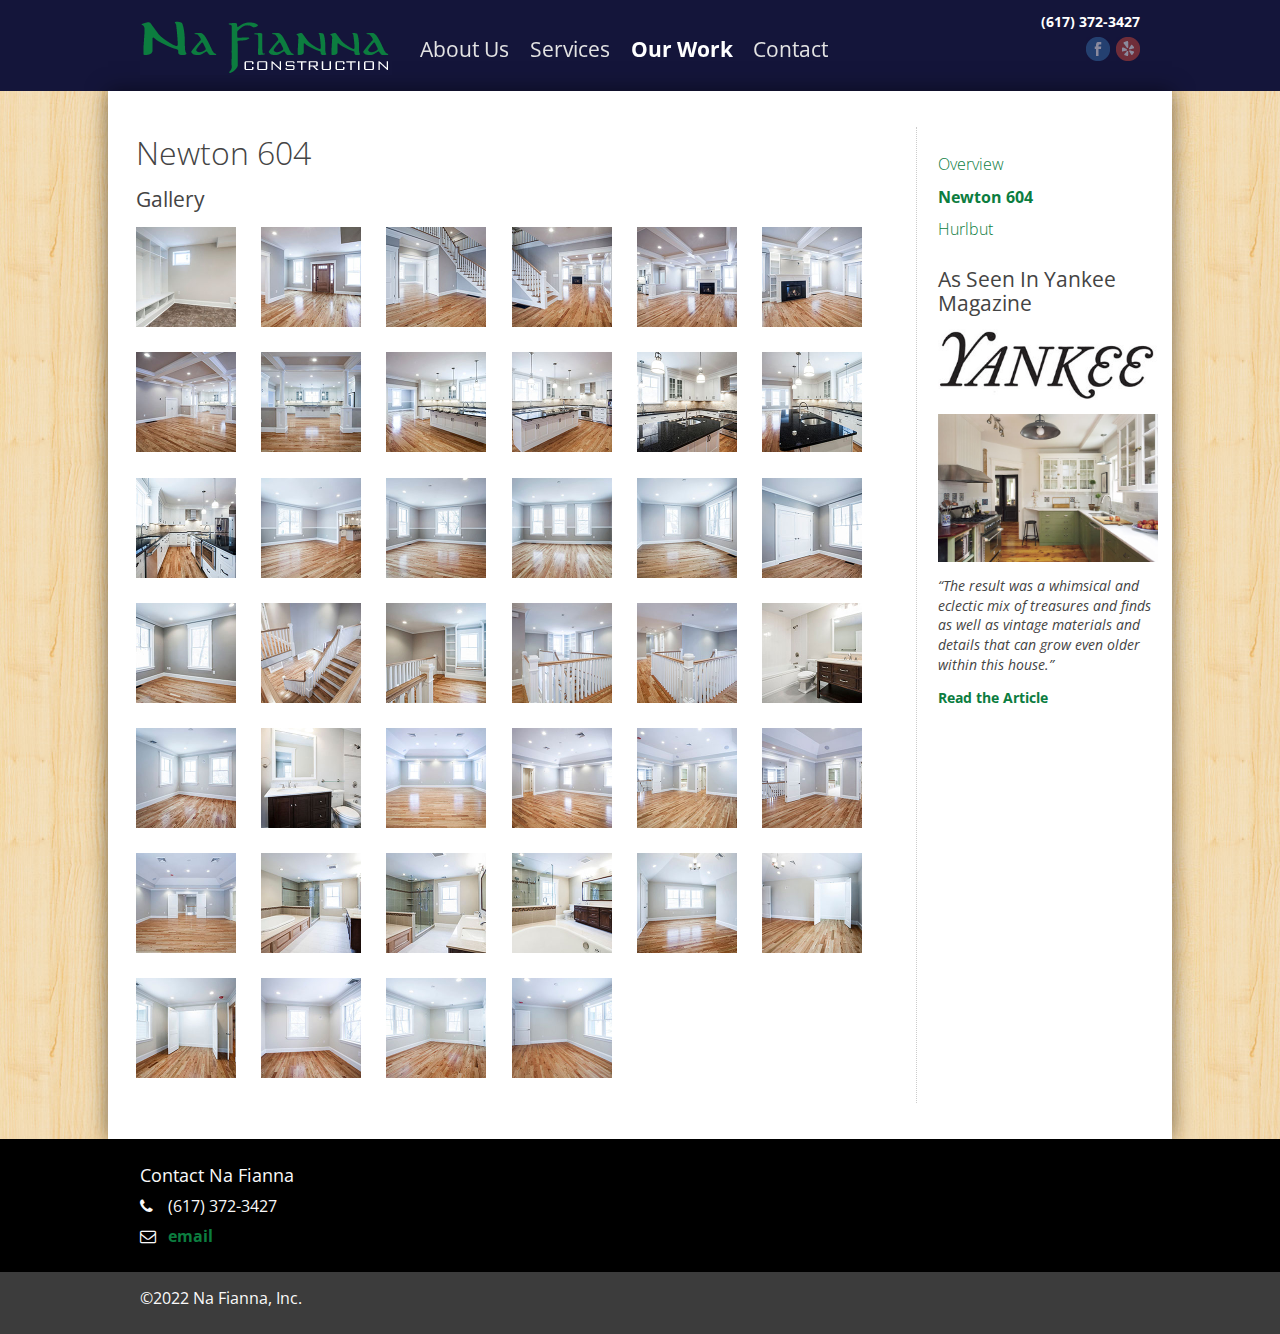
<file: public/work/newton-604.html>
<!DOCTYPE html>
<html lang="en" class="no-js">
<head>
    <meta charset="utf-8">
    <meta http-equiv="X-UA-Compatible" content="IE=edge">
    <title>Newton 604 | Na Fianna Construction, Boston</title>
    <meta name="description" content="">
    <meta name="viewport" content="width=device-width, initial-scale=1">
    <link rel="stylesheet" href="../_ui/css/styles.css">
    <link rel="stylesheet" href="https://fonts.googleapis.com/css?family=Open+Sans:300italic,400italic,700italic,400,700,300">
    <link rel="stylesheet" href="https://netdna.bootstrapcdn.com/font-awesome/4.0.3/css/font-awesome.css">
    <script src="../_ui/js/libs/modernizr.custom.44853.js"></script>
</head>
<body><!--[if lt IE 8]>
<p class="browsehappy">You are using an <strong>outdated</strong> browser.
    <Please><a href="http://browsehappy.com/">upgrade your browser</a></Please>
    <to>improve your experience.</to>
</p><![endif]-->
<header id="site-header">
    <div class="desktop-wrapper">
        <nav class="social-nav">
            <ul>
                <li class="text"><span>(617) 372-3427</span></li>
                <!-- li.phone.sociala(href="#") Call Us at (617) 372-3427
                -->
                <li class="yelp social"><a href="https://www.yelp.com/biz/na-fianna-construction-brighton" target="_blank">Rate Us On Yelp</a></li>
                <li class="facebook social"><a href="https://www.facebook.com/nafiannaboston" target="_blank">Follow Us On Facebook</a></li>
            </ul>
        </nav><a href="../index.html" class="logo">
            <h1>Na Fianna Construction: Boston Luxury General Contractor</h1></a>
        <nav class="main-nav-wrapper">
            <ul id="main-nav">
                <li class=""><a href="../about.html">About Us</a></li>
                <li class=""><a href="../services.html">Services</a></li>
                <li class="active"><a href="../work.html">Our Work</a></li>
                <li class=""><a href="../contact.html">Contact</a></li>
            </ul>
        </nav>
    </div>
</header>
<div class="page-wrapper page-wrapper interior-page work-detail">
                
<div class="main-content-well">
    <h1 class="interior-page__title">Newton 604</h1>
    <div class="interior-page__body">
    </div>
    <div class="work-detail__gallery">
        <h2>Gallery</h2>
        <ul>
                            <li><a href="../uploads/work/newton/full/604_Newton_Int_01-XL.jpg" rel="gallery" class="fancybox"><img src="../uploads/work/newton/thumbs/604_Newton_Int_01-XL.jpg" width="100" height="100"></a></li>
                            <li><a href="../uploads/work/newton/full/604_Newton_Int_02-XL.jpg" rel="gallery" class="fancybox"><img src="../uploads/work/newton/thumbs/604_Newton_Int_02-XL.jpg" width="100" height="100"></a></li>
                            <li><a href="../uploads/work/newton/full/604_Newton_Int_03-XL.jpg" rel="gallery" class="fancybox"><img src="../uploads/work/newton/thumbs/604_Newton_Int_03-XL.jpg" width="100" height="100"></a></li>
                            <li><a href="../uploads/work/newton/full/604_Newton_Int_04-XL.jpg" rel="gallery" class="fancybox"><img src="../uploads/work/newton/thumbs/604_Newton_Int_04-XL.jpg" width="100" height="100"></a></li>
                            <li><a href="../uploads/work/newton/full/604_Newton_Int_05-XL.jpg" rel="gallery" class="fancybox"><img src="../uploads/work/newton/thumbs/604_Newton_Int_05-XL.jpg" width="100" height="100"></a></li>
                            <li><a href="../uploads/work/newton/full/604_Newton_Int_06-XL.jpg" rel="gallery" class="fancybox"><img src="../uploads/work/newton/thumbs/604_Newton_Int_06-XL.jpg" width="100" height="100"></a></li>
                            <li><a href="../uploads/work/newton/full/604_Newton_Int_07-XL.jpg" rel="gallery" class="fancybox"><img src="../uploads/work/newton/thumbs/604_Newton_Int_07-XL.jpg" width="100" height="100"></a></li>
                            <li><a href="../uploads/work/newton/full/604_Newton_Int_08-XL.jpg" rel="gallery" class="fancybox"><img src="../uploads/work/newton/thumbs/604_Newton_Int_08-XL.jpg" width="100" height="100"></a></li>
                            <li><a href="../uploads/work/newton/full/604_Newton_Int_09-XL.jpg" rel="gallery" class="fancybox"><img src="../uploads/work/newton/thumbs/604_Newton_Int_09-XL.jpg" width="100" height="100"></a></li>
                            <li><a href="../uploads/work/newton/full/604_Newton_Int_10-XL.jpg" rel="gallery" class="fancybox"><img src="../uploads/work/newton/thumbs/604_Newton_Int_10-XL.jpg" width="100" height="100"></a></li>
                            <li><a href="../uploads/work/newton/full/604_Newton_Int_11-XL.jpg" rel="gallery" class="fancybox"><img src="../uploads/work/newton/thumbs/604_Newton_Int_11-XL.jpg" width="100" height="100"></a></li>
                            <li><a href="../uploads/work/newton/full/604_Newton_Int_12-XL.jpg" rel="gallery" class="fancybox"><img src="../uploads/work/newton/thumbs/604_Newton_Int_12-XL.jpg" width="100" height="100"></a></li>
                            <li><a href="../uploads/work/newton/full/604_Newton_Int_13-XL.jpg" rel="gallery" class="fancybox"><img src="../uploads/work/newton/thumbs/604_Newton_Int_13-XL.jpg" width="100" height="100"></a></li>
                            <li><a href="../uploads/work/newton/full/604_Newton_Int_14-XL.jpg" rel="gallery" class="fancybox"><img src="../uploads/work/newton/thumbs/604_Newton_Int_14-XL.jpg" width="100" height="100"></a></li>
                            <li><a href="../uploads/work/newton/full/604_Newton_Int_15-XL.jpg" rel="gallery" class="fancybox"><img src="../uploads/work/newton/thumbs/604_Newton_Int_15-XL.jpg" width="100" height="100"></a></li>
                            <li><a href="../uploads/work/newton/full/604_Newton_Int_16-XL.jpg" rel="gallery" class="fancybox"><img src="../uploads/work/newton/thumbs/604_Newton_Int_16-XL.jpg" width="100" height="100"></a></li>
                            <li><a href="../uploads/work/newton/full/604_Newton_Int_17-XL.jpg" rel="gallery" class="fancybox"><img src="../uploads/work/newton/thumbs/604_Newton_Int_17-XL.jpg" width="100" height="100"></a></li>
                            <li><a href="../uploads/work/newton/full/604_Newton_Int_18-XL.jpg" rel="gallery" class="fancybox"><img src="../uploads/work/newton/thumbs/604_Newton_Int_18-XL.jpg" width="100" height="100"></a></li>
                            <li><a href="../uploads/work/newton/full/604_Newton_Int_19-XL.jpg" rel="gallery" class="fancybox"><img src="../uploads/work/newton/thumbs/604_Newton_Int_19-XL.jpg" width="100" height="100"></a></li>
                            <li><a href="../uploads/work/newton/full/604_Newton_Int_20-XL.jpg" rel="gallery" class="fancybox"><img src="../uploads/work/newton/thumbs/604_Newton_Int_20-XL.jpg" width="100" height="100"></a></li>
                            <li><a href="../uploads/work/newton/full/604_Newton_Int_21-XL.jpg" rel="gallery" class="fancybox"><img src="../uploads/work/newton/thumbs/604_Newton_Int_21-XL.jpg" width="100" height="100"></a></li>
                            <li><a href="../uploads/work/newton/full/604_Newton_Int_22-XL.jpg" rel="gallery" class="fancybox"><img src="../uploads/work/newton/thumbs/604_Newton_Int_22-XL.jpg" width="100" height="100"></a></li>
                            <li><a href="../uploads/work/newton/full/604_Newton_Int_23-XL.jpg" rel="gallery" class="fancybox"><img src="../uploads/work/newton/thumbs/604_Newton_Int_23-XL.jpg" width="100" height="100"></a></li>
                            <li><a href="../uploads/work/newton/full/604_Newton_Int_24-XL.jpg" rel="gallery" class="fancybox"><img src="../uploads/work/newton/thumbs/604_Newton_Int_24-XL.jpg" width="100" height="100"></a></li>
                            <li><a href="../uploads/work/newton/full/604_Newton_Int_25-XL.jpg" rel="gallery" class="fancybox"><img src="../uploads/work/newton/thumbs/604_Newton_Int_25-XL.jpg" width="100" height="100"></a></li>
                            <li><a href="../uploads/work/newton/full/604_Newton_Int_26-XL.jpg" rel="gallery" class="fancybox"><img src="../uploads/work/newton/thumbs/604_Newton_Int_26-XL.jpg" width="100" height="100"></a></li>
                            <li><a href="../uploads/work/newton/full/604_Newton_Int_27-XL.jpg" rel="gallery" class="fancybox"><img src="../uploads/work/newton/thumbs/604_Newton_Int_27-XL.jpg" width="100" height="100"></a></li>
                            <li><a href="../uploads/work/newton/full/604_Newton_Int_28-XL.jpg" rel="gallery" class="fancybox"><img src="../uploads/work/newton/thumbs/604_Newton_Int_28-XL.jpg" width="100" height="100"></a></li>
                            <li><a href="../uploads/work/newton/full/604_Newton_Int_29-XL.jpg" rel="gallery" class="fancybox"><img src="../uploads/work/newton/thumbs/604_Newton_Int_29-XL.jpg" width="100" height="100"></a></li>
                            <li><a href="../uploads/work/newton/full/604_Newton_Int_30-XL.jpg" rel="gallery" class="fancybox"><img src="../uploads/work/newton/thumbs/604_Newton_Int_30-XL.jpg" width="100" height="100"></a></li>
                            <li><a href="../uploads/work/newton/full/604_Newton_Int_31-XL.jpg" rel="gallery" class="fancybox"><img src="../uploads/work/newton/thumbs/604_Newton_Int_31-XL.jpg" width="100" height="100"></a></li>
                            <li><a href="../uploads/work/newton/full/604_Newton_Int_32-XL.jpg" rel="gallery" class="fancybox"><img src="../uploads/work/newton/thumbs/604_Newton_Int_32-XL.jpg" width="100" height="100"></a></li>
                            <li><a href="../uploads/work/newton/full/604_Newton_Int_33-XL.jpg" rel="gallery" class="fancybox"><img src="../uploads/work/newton/thumbs/604_Newton_Int_33-XL.jpg" width="100" height="100"></a></li>
                            <li><a href="../uploads/work/newton/full/604_Newton_Int_34-XL.jpg" rel="gallery" class="fancybox"><img src="../uploads/work/newton/thumbs/604_Newton_Int_34-XL.jpg" width="100" height="100"></a></li>
                            <li><a href="../uploads/work/newton/full/604_Newton_Int_35-XL.jpg" rel="gallery" class="fancybox"><img src="../uploads/work/newton/thumbs/604_Newton_Int_35-XL.jpg" width="100" height="100"></a></li>
                            <li><a href="../uploads/work/newton/full/604_Newton_Int_36-XL.jpg" rel="gallery" class="fancybox"><img src="../uploads/work/newton/thumbs/604_Newton_Int_36-XL.jpg" width="100" height="100"></a></li>
                            <li><a href="../uploads/work/newton/full/604_Newton_Int_37-XL.jpg" rel="gallery" class="fancybox"><img src="../uploads/work/newton/thumbs/604_Newton_Int_37-XL.jpg" width="100" height="100"></a></li>
                            <li><a href="../uploads/work/newton/full/604_Newton_Int_38-XL.jpg" rel="gallery" class="fancybox"><img src="../uploads/work/newton/thumbs/604_Newton_Int_38-XL.jpg" width="100" height="100"></a></li>
                            <li><a href="../uploads/work/newton/full/604_Newton_Int_39-XL.jpg" rel="gallery" class="fancybox"><img src="../uploads/work/newton/thumbs/604_Newton_Int_39-XL.jpg" width="100" height="100"></a></li>
                            <li><a href="../uploads/work/newton/full/604_Newton_Int_40-XL.jpg" rel="gallery" class="fancybox"><img src="../uploads/work/newton/thumbs/604_Newton_Int_40-XL.jpg" width="100" height="100"></a></li>
                    </ul>
    </div>
</div>                <div class="sidebar">
        <ul>
            <li class=""><a href="../work.html">Overview</a></li>
            <li class="active"><a href="newton-604.html">Newton 604</a></li>
            <li class=""><a href="hurlbut.html">Hurlbut</a></li>
        </ul>
        <div class="sidebar-block">
    <h2>As Seen In Yankee Magazine</h2>
    <p><img src="../uploads/yankee-logo.jpg" alt="Yankee Magazine"/></p>
    <p><img src="../uploads/yankee-kitchen.jpg" alt=""/></p>
    <p><em>&ldquo;The result was a whimsical and eclectic mix of treasures and finds as well as vintage materials and details that can grow even older within this house.&rdquo;</em></p>
    <p><a href="https://newengland.com/yankee-magazine/living/homes/restored-house-salvage-materials/" target="_blank">Read the Article</a></p>
</div>
    </div>
</div>
<footer id="site-footer">
    <div class="desktop-wrapper">
        <div class="site-footer__about">
            <h1>Contact Na Fianna</h1>
            <ul>
                <li><i class="fa fa-phone"></i><span>(617) 372-3427</span></li>
                <li><i class="fa fa-envelope-o"></i><a href="mailto:general@nfconstruction.com">email</a></li>
            </ul>
        </div>
       
    </div>
</footer>
<div class="site-footer__copyright">
    <div class="desktop-wrapper">&copy;2022 Na Fianna, Inc.</div>
</div>
<script src="https://ajax.googleapis.com/ajax/libs/jquery/1.11.0/jquery.min.js"></script>
<script>window.jQuery || document.write('<script src="/_ui/js/libs/jquery-1.11.0.min.js"><\/script>')</script>
<script src="../_ui/js/libs/flexslider/jquery.flexslider-min.js"></script>
<script src="../_ui/js/libs/fancybox/jquery.fancybox.pack.js"></script>
<script src="../_ui/js/scripts.min.js"></script><!-- Google Analytics: change UA-XXXXX-X to be your site's ID. -->
<script>
  (function(i,s,o,g,r,a,m){i['GoogleAnalyticsObject']=r;i[r]=i[r]||function(){
  (i[r].q=i[r].q||[]).push(arguments)},i[r].l=1*new Date();a=s.createElement(o),
  m=s.getElementsByTagName(o)[0];a.async=1;a.src=g;m.parentNode.insertBefore(a,m)
  })(window,document,'script','//www.google-analytics.com/analytics.js','ga');

  ga('create', 'UA-60490204-1', 'auto');
  ga('send', 'pageview');

</script>
</body>
</html>
</file>
<file: public/_ui/css/styles.css>
@charset "UTF-8";

html {
    font-family:'Open Sans',sans-serif;
    -ms-text-size-adjust:100%;
    -webkit-text-size-adjust:100%
}

body {
    margin:0
}

article,aside,details,figcaption,figure,footer,header,hgroup,main,nav,section,summary {
    display:block
}

audio,canvas,progress,video {
    display:inline-block;
    vertical-align:baseline
}

audio:not([controls]) {
    display:none;
    height:0
}

[hidden],template {
    display:none
}

a {
    -webkit-transition:all .15s ease-in-out;
    -moz-transition:all .15s ease-in-out;
    transition:all .15s ease-in-out;
    background:transparent;
    color:#0c7d3f;
    text-decoration:none;
    font-weight:700
}

a:hover {
    text-decoration:underline
}

a:active,a:hover {
    outline:0
}

abbr[title] {
    border-bottom:1px dotted
}

b,strong {
    font-weight:700
}

dfn {
    font-style:italic
}

h1 {
    font-size:2em;
    margin:.67em 0
}

h1,h2,h3,h4,h5,h6 {
    line-height:1.15;
    font-weight:400;
    margin-bottom:.5em
}

mark {
    background:#ff0;
    color:#000
}

small {
    font-size:80%
}

sub,sup {
    font-size:75%;
    line-height:0;
    position:relative;
    vertical-align:baseline
}

sup {
    top:-.5em
}

sub {
    bottom:-.25em
}

img {
    border:0;
    max-width:100%;
    height:auto
}

svg:not(:root) {
    overflow:hidden
}

figure {
    margin:1em 40px
}

hr {
    -moz-box-sizing:content-box;
    box-sizing:content-box;
    height:0
}

pre {
    overflow:auto
}

code,kbd,pre,samp {
    font-family:monospace,monospace;
    font-size:1em
}

button,input,optgroup,select,textarea {
    color:inherit;
    font:inherit;
    margin:0
}

button {
    overflow:visible
}

button,select {
    text-transform:none
}

button,html input[type="button"],input[type="reset"],input[type="submit"] {
    -webkit-appearance:button;
    cursor:pointer
}

button[disabled],html input[disabled] {
    cursor:default
}

button::-moz-focus-inner,input::-moz-focus-inner {
    border:0;
    padding:0
}

input {
    line-height:normal
}

input[type="checkbox"],input[type="radio"] {
    box-sizing:border-box;
    padding:0
}

input[type="number"]::-webkit-inner-spin-button,input[type="number"]::-webkit-outer-spin-button {
    height:auto
}

input[type="search"] {
    -webkit-appearance:textfield;
    -moz-box-sizing:content-box;
    -webkit-box-sizing:content-box;
    box-sizing:content-box
}

input[type="search"]::-webkit-search-cancel-button,input[type="search"]::-webkit-search-decoration {
    -webkit-appearance:none
}

fieldset {
    border:1px solid silver;
    margin:0 2px;
    padding:.35em .625em .75em
}

legend {
    border:0;
    padding:0
}

textarea {
    overflow:auto
}

optgroup {
    font-weight:700
}

table {
    border-collapse:collapse;
    border-spacing:0
}

td,th {
    padding:0
}

html,button,input,select,textarea {
    color:#444
}

* {
    -webkit-box-sizing:border-box;
    -moz-box-sizing:border-box;
    box-sizing:border-box;
    margin:0;
    padding:0
}

html {
    font-size:62.5%
}

body {
    font-size:16px;
    font-size:1.6rem;
    line-height:1.5;
    background-image:url(../img/purty_wood.jpg);
    background-color:#eac184;
    min-width:320px
}

@media only screen and (-webkit-min-device-pixel-ratio: 1.3),only screen and (min--moz-device-pixel-ratio: 1.3),only screen and (-o-min-device-pixel-ratio: 1.3 1),only screen and (min-resolution: 125dpi),only screen and (min-resolution: 1.3dppx) {
    body {
        background-image:url(../img/purty_wood@2x.jpg);
        background-size:400px 400px
    }
}

.page-wrapper {
    padding:14px 0 0;
    background:#fff;
    margin:0 auto;
    max-width:1064px;
    box-shadow:0 0 20px 0 rgba(0,0,0,0.5)
}

@media screen and (min-width: 600px) {
    .page-wrapper {
        padding:36px 0
    }
}

hr {
    display:block;
    height:1px;
    border:0;
    border-top:1px solid #ccc;
    margin:1em 0;
    padding:0
}

audio,canvas,img,video {
    vertical-align:middle
}

fieldset {
    border:0;
    margin:0;
    padding:0
}

textarea {
    resize:vertical
}

.browsehappy {
    margin:.2em 0;
    background:#ccc;
    color:#000;
    padding:.2em 0
}

.flex-container a:active,.flexslider a:active,.flex-container a:focus,.flexslider a:focus {
    outline:none
}

.slides,.flex-control-nav,.flex-direction-nav {
    margin:0;
    padding:0;
    list-style:none
}

@font-face {
    font-family:'flexslider-icon';
    src:url(../fonts/flexslider-icon.eot);
    src:url(../fonts/flexslider-icon%EF%B9%96.eot#iefix) format("embedded-opentype"),url(../fonts/flexslider-icon.woff) format("woff"),url(../fonts/flexslider-icon.ttf) format("truetype"),url(../fonts/flexslider-icon.svg#flexslider-icon) format("svg");
    font-weight:400;
    font-style:normal
}

.flexslider {
    margin:0;
    padding:0
}

.flexslider .slides>li {
    display:none;
    -webkit-backface-visibility:hidden
}

.flexslider .slides img {
    width:100%;
    display:block
}

.flex-pauseplay span {
    text-transform:capitalize
}

.slides:after {
    content:"\0020";
    display:block;
    clear:both;
    visibility:hidden;
    line-height:0;
    height:0
}

html[xmlns] .slides {
    display:block
}

* html .slides {
    height:1%
}

.no-js .slides>li:first-child {
    display:block
}

.flexslider {
    margin:0;
    position:relative;
    zoom:1
}

.flex-viewport {
    max-height:2000px;
    -webkit-transition:all 1s ease;
    -moz-transition:all 1s ease;
    -o-transition:all 1s ease;
    transition:all 1s ease
}

.loading .flex-viewport {
    max-height:300px
}

.flexslider .slides {
    zoom:1
}

.carousel li {
    margin-right:5px
}

.flex-control-nav {
    width:100%;
    position:absolute;
    bottom:-40px;
    text-align:center
}

.flex-control-nav li {
    margin:0 6px;
    display:inline-block;
    zoom:1;
    *display:inline
}

.flex-control-paging li a {
    width:11px;
    height:11px;
    display:block;
    background:#666;
    background:rgba(0,0,0,0.5);
    cursor:pointer;
    text-indent:-9999px;
    -webkit-border-radius:20px;
    -moz-border-radius:20px;
    -o-border-radius:20px;
    border-radius:20px;
    -webkit-box-shadow:inset 0 0 3px rgba(0,0,0,0.3);
    -moz-box-shadow:inset 0 0 3px rgba(0,0,0,0.3);
    -o-box-shadow:inset 0 0 3px rgba(0,0,0,0.3);
    box-shadow:inset 0 0 3px rgba(0,0,0,0.3)
}

.flex-control-paging li a:hover {
    background:#333;
    background:rgba(0,0,0,0.7)
}

.flex-control-paging li a.flex-active {
    background:#000;
    background:rgba(0,0,0,0.9);
    cursor:default
}

.flex-control-thumbs {
    margin:5px 0 0;
    position:static;
    overflow:hidden
}

.flex-control-thumbs li {
    width:25%;
    float:left;
    margin:0
}

.flex-control-thumbs img {
    width:100%;
    display:block;
    opacity:.7;
    cursor:pointer
}

.flex-control-thumbs img:hover {
    opacity:1
}

.flex-control-thumbs .flex-active {
    opacity:1;
    cursor:default
}

@media screen and (max-width: 860px) {
    .flex-direction-nav .flex-prev {
        opacity:1;
        left:10px
    }

    .flex-direction-nav .flex-next {
        opacity:1;
        right:10px
    }
}

/*! fancyBox v2.1.5 fancyapps.com | fancyapps.com/fancybox/#license */
.fancybox-wrap,.fancybox-skin,.fancybox-outer,.fancybox-inner,.fancybox-image,.fancybox-wrap iframe,.fancybox-wrap object,.fancybox-nav,.fancybox-nav span,.fancybox-tmp {
    padding:0;
    margin:0;
    border:0;
    outline:none;
    vertical-align:top
}

.fancybox-wrap {
    position:absolute;
    top:0;
    left:0;
    z-index:8020
}

.fancybox-skin {
    position:relative;
    background:#f9f9f9;
    color:#444;
    text-shadow:none
}

.fancybox-opened {
    z-index:8030
}

.fancybox-opened .fancybox-skin {
    -webkit-box-shadow:0 10px 25px rgba(0,0,0,0.5);
    -moz-box-shadow:0 10px 25px rgba(0,0,0,0.5);
    box-shadow:0 10px 25px rgba(0,0,0,0.5)
}

.fancybox-outer,.fancybox-inner {
    position:relative
}

.fancybox-inner {
    overflow:hidden
}

.fancybox-type-iframe .fancybox-inner {
    -webkit-overflow-scrolling:touch
}

.fancybox-error {
    color:#444;
    font:14px/20px "Helvetica Neue",Helvetica,Arial,sans-serif;
    margin:0;
    padding:15px;
    white-space:nowrap
}

.fancybox-image,.fancybox-iframe {
    display:block;
    width:100%;
    height:100%
}

.fancybox-image {
    max-width:100%;
    max-height:100%
}

#fancybox-loading,.fancybox-close,.fancybox-prev span,.fancybox-next span {
    background-image:url(../js/libs/fancybox/fancybox_sprite.png)
}

#fancybox-loading {
    position:fixed;
    top:50%;
    left:50%;
    margin-top:-22px;
    margin-left:-22px;
    background-position:0 -108px;
    opacity:.8;
    cursor:pointer;
    z-index:8060
}

#fancybox-loading div {
    width:44px;
    height:44px;
    background:url(../js/libs/fancybox/fancybox_loading.gif) center center no-repeat
}

.fancybox-close {
    position:absolute;
    top:-18px;
    right:-18px;
    width:36px;
    height:36px;
    cursor:pointer;
    z-index:8040
}

.fancybox-nav {
    position:absolute;
    top:0;
    width:40%;
    height:100%;
    cursor:pointer;
    text-decoration:none;
    background:transparent url(../js/libs/fancybox/blank.gif);
    -webkit-tap-highlight-color:rgba(0,0,0,0);
    z-index:8040
}

.fancybox-prev {
    left:0
}

.fancybox-next {
    right:0
}

.fancybox-nav span {
    position:absolute;
    top:50%;
    width:36px;
    height:34px;
    margin-top:-18px;
    cursor:pointer;
    z-index:8040;
    visibility:hidden
}

.fancybox-prev span {
    left:10px;
    background-position:0 -36px
}

.fancybox-next span {
    right:10px;
    background-position:0 -72px
}

.fancybox-nav:hover span {
    visibility:visible
}

.fancybox-tmp {
    position:absolute;
    top:-99999px;
    left:-99999px;
    visibility:hidden;
    max-width:99999px;
    max-height:99999px;
    overflow:visible!important
}

.fancybox-lock {
    overflow:hidden!important;
    width:auto
}

.fancybox-lock body {
    overflow:hidden!important
}

.fancybox-lock-test {
    overflow-y:hidden!important
}

.fancybox-overlay {
    position:absolute;
    top:0;
    left:0;
    overflow:hidden;
    display:none;
    z-index:8010;
    background:url(../js/libs/fancybox/fancybox_overlay.png)
}

.fancybox-overlay-fixed {
    position:fixed;
    bottom:0;
    right:0
}

.fancybox-lock .fancybox-overlay {
    overflow:auto;
    overflow-y:scroll
}

.fancybox-title {
    visibility:hidden;
    font:normal 13px/20px "Helvetica Neue",Helvetica,Arial,sans-serif;
    position:relative;
    text-shadow:none;
    z-index:8050
}

.fancybox-opened .fancybox-title {
    visibility:visible
}

.fancybox-title-float-wrap {
    position:absolute;
    bottom:0;
    right:50%;
    margin-bottom:-35px;
    z-index:8050;
    text-align:center
}

.fancybox-title-float-wrap .child {
    display:inline-block;
    margin-right:-100%;
    padding:2px 20px;
    background:transparent;
    background:rgba(0,0,0,0.8);
    -webkit-border-radius:15px;
    -moz-border-radius:15px;
    border-radius:15px;
    text-shadow:0 1px 2px #222;
    color:#FFF;
    font-weight:700;
    line-height:24px;
    white-space:nowrap
}

.fancybox-title-outside-wrap {
    position:relative;
    margin-top:10px;
    color:#fff
}

.fancybox-title-inside-wrap {
    padding-top:10px
}

.fancybox-title-over-wrap {
    position:absolute;
    bottom:0;
    left:0;
    color:#fff;
    padding:10px;
    background:#000;
    background:rgba(0,0,0,0.8)
}

@media only screen and (-webkit-min-device-pixel-ratio: 1.5),only screen and (min--moz-device-pixel-ratio: 1.5),only screen and (min-device-pixel-ratio: 1.5) {
    #fancybox-loading,.fancybox-close,.fancybox-prev span,.fancybox-next span {
        background-image:url(../js/libs/fancybox/fancybox_sprite@2x.png);
        background-size:44px 152px
    }

    #fancybox-loading div {
        background-image:url(../js/libs/fancybox/fancybox_loading@2x.gif);
        background-size:24px 24px
    }
}

#site-header {
    -webkit-font-smoothing:antialiased;
    background:#14153a;
    color:#fff;
    padding:14px
}

@media screen and (min-width: 701px) {
    #site-header {
        padding:14px 14px 30px
    }
}

.desktop-wrapper {
    margin:0 auto;
    max-width:1000px;
    position:relative
}

.social-nav span {
    font-size:14px;
    font-size:1.4rem;
    line-height:1.1;
    font-weight:700
}

.social-nav ul {
    float:right;
    list-style:none;
    font-size:0;
    line-height:0;
    position:relative
}

.social-nav li.social {
    color:transparent;
    font:0/0 a;
    text-shadow:none;
    width:24px;
    height:24px;
    float:right;
    margin-left:6px
}

.social-nav a {
    display: inline-block;
    width: 24px;
    height:24px;
}

.no-touch .social-nav li.social {
    -webkit-transition:opacity .15s ease-in-out;
    -moz-transition:opacity .15s ease-in-out;
    transition:opacity .15s ease-in-out;
    -webkit-backface-visibility: hidden;
    -moz-backface-visibility: hidden;
    backface-visibility: hidden;
    opacity:.5
}

.no-touch .social-nav li.social:hover {
    opacity:1
}

.social-nav li+li {
    margin-top:8px
}

.social-nav .phone {
    background-image:url(../img/social_circle_phone.png)
}

@media only screen and (-webkit-min-device-pixel-ratio: 1.3),only screen and (min--moz-device-pixel-ratio: 1.3),only screen and (-o-min-device-pixel-ratio: 1.3 1),only screen and (min-resolution: 125dpi),only screen and (min-resolution: 1.3dppx) {
    .social-nav .phone {
        background-image:url(../img/social_circle_phone@2x.png);
        background-size:24px 24px
    }
}

.social-nav .yelp {
    background-image:url(../img/social_circle_yelp.png)
}

@media only screen and (-webkit-min-device-pixel-ratio: 1.3),only screen and (min--moz-device-pixel-ratio: 1.3),only screen and (-o-min-device-pixel-ratio: 1.3 1),only screen and (min-resolution: 125dpi),only screen and (min-resolution: 1.3dppx) {
    .social-nav .yelp {
        background-image:url(../img/social_circle_yelp@2x.png);
        background-size:24px 24px
    }
}

.social-nav .facebook {
    background-image:url(../img/social_circle_facebook.png)
}

@media only screen and (-webkit-min-device-pixel-ratio: 1.3),only screen and (min--moz-device-pixel-ratio: 1.3),only screen and (-o-min-device-pixel-ratio: 1.3 1),only screen and (min-resolution: 125dpi),only screen and (min-resolution: 1.3dppx) {
    .social-nav .facebook {
        background-image:url(../img/social_circle_facebook@2x.png);
        background-size:24px 24px
    }
}

.logo {
    position:absolute;
    top:0;
    left:0;
    color:transparent;
    font:0/0 a;
    text-shadow:none;
    background-image:url(../img/na_fianna_logo.png);
    width:252px;
    height:61px;
    display:block
}

@media only screen and (-webkit-min-device-pixel-ratio: 1.3),only screen and (min--moz-device-pixel-ratio: 1.3),only screen and (-o-min-device-pixel-ratio: 1.3 1),only screen and (min-resolution: 125dpi),only screen and (min-resolution: 1.3dppx) {
    .logo {
        background-image:url(../img/na_fianna_logo@2x.png);
        background-size:252px 61px
    }
}

.logo h1 {
    margin:0
}

@media screen and (min-width: 451px) {
    .logo {
        left:auto;
        top:0
    }
}

.main-nav-wrapper {
    *zoom:1;
    padding-top:106px
}

.main-nav-wrapper:before,.main-nav-wrapper:after {
    content:" ";
    display:table
}

.main-nav-wrapper:after {
    clear:both
}

@media screen and (min-width: 451px) {
    .main-nav-wrapper {
        padding-top:0;
        padding-bottom:36px
    }
}

@media screen and (min-width: 701px) {
    .main-nav-wrapper {
        padding-bottom:0
    }
}

.main-nav-wrapper .selectnav {
    width:100%;
    margin:0 auto
}

.main-nav-wrapper ul#main-nav {
    position:absolute;
    bottom:0;
    left:0;
    font-size:16px;
    font-size:1.6rem;
    line-height:1.1;
    list-style:none
}

.main-nav-wrapper ul#main-nav li {
    display:inline-block;
    vertical-align:baseline;
    zoom:1;
    *display:inline;
    *vertical-align:auto
}

.main-nav-wrapper ul#main-nav li:hover a {
    color:#fff
}

.main-nav-wrapper ul#main-nav li.active a {
    color:#fff;
    font-weight:700
}

.main-nav-wrapper ul#main-nav li+li {
    padding-left:.2em
}

.main-nav-wrapper ul#main-nav a {
    color:#e3e3e3;
    font-weight:400;
    text-decoration:none
}

@media screen and (min-width: 451px) {
    .main-nav-wrapper ul#main-nav li+li {
        padding-left:.75em
    }
}

@media screen and (min-width: 701px) {
    .main-nav-wrapper ul#main-nav {
        position:absolute;
        top:24px;
        left:280px
    }
}

@media screen and (min-width: 820px) {
    .main-nav-wrapper ul#main-nav {
        font-size:21px;
        font-size:2.1rem;
        line-height:1.1
    }
}

#site-footer,.site-footer__copyright {
    *zoom:1;
    -webkit-font-smoothing:antialiased;
    background:#000;
    color:#f9f9f9;
    padding:14px 14px 24px
}

#site-footer:before,#site-footer:after,.site-footer__copyright:before,.site-footer__copyright:after {
    content:" ";
    display:table
}

#site-footer:after,.site-footer__copyright:after {
    clear:both
}

#site-footer .desktop-wrapper,.site-footer__copyright .desktop-wrapper {
    max-width:1000px;
    margin:0 auto
}

.site-footer__about h1 {
    font-size:18px;
    font-size:1.8rem;
    line-height:1.1
}

.site-footer__about ul {
    list-style:none
}

.site-footer__about li {
    position:relative;
    margin-top:.33em
}

.site-footer__about i {
    display:inline-block;
    vertical-align:baseline;
    zoom:1;
    *display:inline;
    *vertical-align:auto;
    position:absolute;
    top:4px;
    left:0
}

.site-footer__about span,.site-footer__about a {
    display:block;
    padding-left:1.75em
}

.site-footer__form {
    margin-top:1.5em;
    padding-top:.5em;
    border-top:1px solid #555
}

.site-footer__form label {
    font-size:14px;
    font-size:1.4rem;
    line-height:1.7;
    display:block;
    font-weight:700
}

.site-footer__form input,.site-footer__form textarea {
    font-size:14px;
    font-size:1.4rem;
    line-height:1.3;
    font-family:georgia;
    width:100%;
    padding:.33em .25em;
    border:none;
    border-radius:3px
}

.site-footer__field {
    margin-top:.75em
}

.site-footer__field--submit button {
    border:1px solid #033f1e;
    border-radius:3px;
    box-shadow:inset 0 1px 0 0 #1bba63;
    color:#fff;
    display:inline-block;
    font-size:11px;
    font-weight:700;
    background-color:#0c7d3f;
    background-image:-webkit-gradient(linear,left top,left bottom,color-stop(0%,#0c7d3f),color-stop(100%,#034d25));
    background-image:-webkit-linear-gradient(#0c7d3f,#034d25);
    background-image:linear-gradient(#0c7d3f,#034d25);
    padding:7px 18px;
    text-decoration:none;
    text-shadow:0 1px 0 #012d14;
    background-clip:padding-box;
    font-size:18px;
    font-size:1.8rem;
    line-height:1.1;
    font-weight:100;
    padding-left:2em;
    padding-right:2em
}

.site-footer__field--submit button:hover:not(:disabled) {
    box-shadow:inset 0 1px 0 0 #148f4b;
    cursor:pointer;
    background-color:#0c6433;
    background-image:-webkit-gradient(linear,left top,left bottom,color-stop(0%,#0c6433),color-stop(100%,#033e1e));
    background-image:-webkit-linear-gradient(#0c6433,#033e1e);
    background-image:linear-gradient(#0c6433,#033e1e)
}

.site-footer__field--submit button:active:not(:disabled) {
    border:1px solid #033f1e;
    box-shadow:inset 0 0 8px 4px #033017,inset 0 0 8px 4px #033017,0 1px 1px 0 #eee
}

.site-footer__field--submit button:disabled {
    opacity:.5;
    cursor:not-allowed
}

.site-footer__copyright {
    -webkit-font-smoothing:antialiased;
    background:#3c3c3c;
    color:#f9f9f9;
    padding:14px 14px 24px
}

.site-footer__copyright .desktop-wrapper {
    max-width:1000px;
    margin:0 auto
}

@media screen and (min-width: 600px) {
    .site-footer__about {
        float:left;
        width:34%
    }

    .site-footer__form {
        float:right;
        width:62%;
        margin-top:0;
        padding-top:0;
        padding-left:4%;
        border-left:1px solid #555;
        border-top:none
    }

    .site-footer__field--name,.site-footer__field--email,.site-footer__field--tel {
        width:33.3333333%;
        float:left
    }

    .site-footer__field--name,.site-footer__field--email {
        padding-right:1%
    }

    .site-footer__field--email,.site-footer__field--tel {
        padding-left:1%
    }

    .site-footer__field--submit {
        text-align:right
    }
}

.interior-page {
    *zoom:1
}

.interior-page:before,.interior-page:after {
    content:" ";
    display:table
}

.interior-page:after {
    clear:both
}

.interior-page ul {
    margin:1em 0;
    list-style-position:outside;
    padding-left:20px
}

.interior-page__title {
    font-weight:100;
    margin:.25em 0
}

.main-content-well {
    *zoom:1;
    padding:0 14px
}

.main-content-well:before,.main-content-well:after {
    content:" ";
    display:table
}

.main-content-well:after {
    clear:both
}

@media screen and (min-width: 600px) {
    .main-content-well {
        float:left;
        width:76%;
        padding-right:2%;
        border-right:1px dotted #ccc
    }
}

@media screen and (min-width: 1000px) {
    .main-content-well {
        padding:0 28px
    }
}

.interior-page__body a {
    text-decoration:underline
}

.interior-page__body p+p {
    margin:1em 0 0
}

.interior-page__body li ul {
    margin:0
}

.sidebar {
    font-size:14px;
    font-size:1.4rem;
    line-height:1.4;
    margin-top:28px;
    padding:14px;
    border-top:1px dotted #ccc
}

.sidebar p {
    margin-top: 1em;
}

.sidebar ul {
    font-size:16px;
    font-size:1.6rem;
    line-height:1.4;
    list-style:none;
    margin:0;
    padding:0
}

.sidebar ul + .sidebar-block {
    margin-top: 2em;
}

.sidebar li {
    line-height:1.2
}

.sidebar li.active a {
    font-weight:700
}

.sidebar li+li {
    padding-top:.5em;
    margin-top:.5em;
    border-top:1px solid #fff
}

.sidebar li a {
    font-weight:100
}

.sidebar li a:hover {
    text-decoration:none
}

@media screen and (min-width: 600px) {
    .sidebar {
        background:none;
        border-top:none;
        padding-top:0;
        float:right;
        width:24%;
        padding-left:2%
    }

    .sidebar li+li {
        padding-top:.375em;
        margin-top:.375em
    }
}

.homepage-slider {
    margin:12px;
    max-width:1000px
}

@media screen and (min-width: 960px) {
    .homepage-slider {
        margin:0 auto 12px
    }
}

.homepage-slider ul {
    box-shadow:0 0 5px 0 rgba(0,0,0,0.5)
}

.homepage-slider figure {
    margin:0
}

.homepage-slider figure img {
    float:left
}

.homepage-slider figure p {
    -webkit-transition:font-size .15s ease-in-out;
    -moz-transition:font-size .15s ease-in-out;
    transition:font-size .15s ease-in-out;
    font-size:18px;
    font-size:1.8rem;
    line-height:1.3;
    font-weight:100;
    -webkit-font-smoothing:antialiased;
    color:#fff;
    position:absolute;
    left:0;
    bottom:0;
    width:100%
}

.homepage-slider figure p span {
    display:inline-block;
    vertical-align:baseline;
    zoom:1;
    *display:inline;
    *vertical-align:auto;
    padding:.2em .5em;
    margin-top:.5em;
    background-color:rgba(0,0,0,0.75)
}

@media screen and (min-width: 450px) {
    .homepage-slider figure p {
        font-size:24px;
        font-size:2.4rem;
        line-height:2
    }
}

@media screen and (min-width: 600px) {
    .homepage-slider figure p {
        font-size:32px;
        font-size:3.2rem;
        line-height:2
    }
}

@media screen and (min-width: 768px) {
    .homepage-slider figure p {
        font-size:42px;
        font-size:4.2rem;
        line-height:2
    }
}

.homepage-featured-works-block {
    *zoom:1;
    -webkit-font-smoothing:antialiased;
    position:relative;
    max-width:1000px;
    margin:48px 14px 0
}

.homepage-featured-works-block:before,.homepage-featured-works-block:after {
    content:" ";
    display:table
}

.homepage-featured-works-block:after {
    clear:both
}

@media screen and (min-width: 960px) {
    .homepage-featured-works-block {
        margin:24px auto 0
    }
}

.homepage-featured-works-block h1 {
    font-size:14px;
    font-size:1.4rem;
    line-height:1.1;
    margin:0;
    padding-bottom:8px;
    border-bottom:1px solid #c3c3c3;
    text-transform:uppercase
}

.homepage-featured-works-block figure {
    display:inline-block;
    vertical-align:baseline;
    zoom:1;
    *display:inline;
    *vertical-align:auto;
    *zoom:1;
    background:#fff;
    position:relative;
    margin:0
}

.homepage-featured-works-block figure:before,.homepage-featured-works-block figure:after {
    content:" ";
    display:table
}

.homepage-featured-works-block figure:after {
    clear:both
}

.homepage-featured-works-block figure:hover p {
    opacity:1
}

.homepage-featured-works-block figure:hover img {
    opacity:.8
}

.homepage-featured-works-block figure img {
    -webkit-transition:opacity .25s ease-in-out;
    -moz-transition:opacity .25s ease-in-out;
    transition:opacity .25s ease-in-out;
    -webkit-backface-visibility: hidden;
    -moz-backface-visibility: hidden;
    backface-visibility: hidden;
    float:left
}

.homepage-featured-works-block figure p {
    -webkit-transition:opacity .75s ease-in-out;
    -moz-transition:opacity .75s ease-in-out;
    transition:opacity .75s ease-in-out;
    font-size:16px;
    font-size:1.6rem;
    line-height:1.3;
    -webkit-font-smoothing:antialiased;
    color:#fff;
    position:absolute;
    left:0;
    top:47%;
    width:100%;
    text-align:center;
    opacity:0
}

.homepage-featured-works-block__viewall {
    position:absolute;
    top:0;
    right:0;
    font-size:14px;
    font-size:1.4rem;
    line-height:1.1
}

.homepage-featured-works-block__viewall:after {
    content:" »"
}

.homepage-featured-works-block__featured-works {
    margin-top:1em
}

.homepage-featured-works-block__featured-works a {
    display:block
}

@media screen and (min-width: 480px) {
    .homepage-featured-works-block__tall {
        float:left;
        width:50%;
        padding-right:1%
    }

    .homepage-featured-works-block__small-blocks--row1 {
        float:right;
        width:50%;
        padding-left:1%;
        font-size:0;
        line-height:0
    }

    .homepage-featured-works-block__small-blocks--row1 figure {
        margin-top:6%
    }

    .homepage-featured-works-block__small-blocks--row1 a:first-child figure {
        margin-top:0
    }

    .homepage-featured-works-block__small-blocks--row2 {
        *zoom:1
    }

    .homepage-featured-works-block__small-blocks--row2:before,.homepage-featured-works-block__small-blocks--row2:after {
        content:" ";
        display:table
    }

    .homepage-featured-works-block__small-blocks--row2:after {
        clear:both
    }

    .homepage-featured-works-block__small-blocks--row2 a {
        float:left;
        width:50%;
        margin-top:2%;
        padding-right:1%
    }

    .homepage-featured-works-block__small-blocks--row2 a+a {
        padding-left:1%;
        padding-right:0
    }
}

@media screen and (min-width: 768px) {
    .homepage-featured-works-block__tall {
        width:34%
    }

    .homepage-featured-works-block__small-blocks--row1,.homepage-featured-works-block__small-blocks--row2 {
        width:64%;
        float:right;
        padding:0
    }

    .homepage-featured-works-block__small-blocks--row1 a,.homepage-featured-works-block__small-blocks--row2 a {
        float:left;
        width:50%;
        margin-top:3%;
        padding-right:1%
    }

    .homepage-featured-works-block__small-blocks--row1 a+a,.homepage-featured-works-block__small-blocks--row2 a+a {
        padding-left:1%;
        padding-right:0
    }

    .homepage-featured-works-block__small-blocks--row1 figure,.homepage-featured-works-block__small-blocks--row2 figure {
        margin-top:0
    }

    .homepage-featured-works-block__small-blocks--row1 a {
        margin-top:0
    }
}

.our-work-list ul {
    *zoom:1;
    list-style:none;
    padding:0;
    margin:0
}

.our-work-list ul:before,.our-work-list ul:after {
    content:" ";
    display:table
}

.our-work-list ul:after {
    clear:both
}

.our-work-list li {
    font-size:14px;
    font-size:1.4rem;
    line-height:1.3
}

.our-work-list li:hover img {
    opacity:.7
}

.our-work-list li+li {
    margin-top:2.5em
}

.our-work-list h2 {
    font-size:16px;
    font-size:1.6rem;
    line-height:1.1;
    margin-top:.5em
}

.our-work-list p {
    margin-top:.33em
}

.our-work-list img {
    -webkit-transition:opacity .25s ease-in-out;
    -moz-transition:opacity .25s ease-in-out;
    transition:opacity .25s ease-in-out
    -webkit-backface-visibility: hidden;
    -moz-backface-visibility: hidden;
    backface-visibility: hidden;
}

.our-work-list .our-work-list__performed {
    font-size:13px;
    font-size:1.3rem;
    line-height:1.1
}

.our-work-list a {
    display:block;
    color:inherit;
    font-weight:inherit;
    text-decoration:inherit
}

@media screen and (min-width: 480px) {
    .our-work-list ul {
        margin-right:-3%
    }

    .our-work-list li {
        float:left;
        width:50%;
        padding:0 3% 3% 0
    }

    .our-work-list li:nth-child(2n+1) {
        clear:left
    }

    .our-work-list li:nth-child(n+3) {
        margin-top:1em
    }

    .our-work-list li+li {
        margin-top:0
    }
}

.work-detail__gallery {
    margin-top:1em
}

.work-detail__gallery h2 {
    font-size:21px;
    font-size:2.1rem;
    line-height:1.1
}

.work-detail__gallery ul {
    list-style:none;
    padding:0;
    margin:1em 0 0
}

.work-detail__gallery li {
    float:left;
    margin:0 3.35% 3.35% 0
}

.interior-page__form label {
    display:block
}

.interior-page__form input,.interior-page__form textarea {
    width:100%;
    padding:.2em .33em;
    border:1px solid #c3c3c3;
    border-radius:3px
}

.interior-page__form button {
    border:1px solid #033f1e;
    border-radius:3px;
    box-shadow:inset 0 1px 0 0 #1bba63;
    color:#fff;
    display:inline-block;
    font-size:11px;
    font-weight:700;
    background-color:#0c7d3f;
    background-image:-webkit-gradient(linear,left top,left bottom,color-stop(0%,#0c7d3f),color-stop(100%,#034d25));
    background-image:-webkit-linear-gradient(#0c7d3f,#034d25);
    background-image:linear-gradient(#0c7d3f,#034d25);
    padding:7px 18px;
    text-decoration:none;
    text-shadow:0 1px 0 #012d14;
    background-clip:padding-box;
    font-size:18px;
    font-size:1.8rem;
    line-height:1.1;
    font-weight:100;
    padding-left:1.5em;
    padding-right:1.5em
}

.interior-page__form button:hover:not(:disabled) {
    box-shadow:inset 0 1px 0 0 #148f4b;
    cursor:pointer;
    background-color:#0c6433;
    background-image:-webkit-gradient(linear,left top,left bottom,color-stop(0%,#0c6433),color-stop(100%,#033e1e));
    background-image:-webkit-linear-gradient(#0c6433,#033e1e);
    background-image:linear-gradient(#0c6433,#033e1e)
}

.interior-page__form button:active:not(:disabled) {
    border:1px solid #033f1e;
    box-shadow:inset 0 0 8px 4px #033017,inset 0 0 8px 4px #033017,0 1px 1px 0 #eee
}

.interior-page__form button:disabled {
    opacity:.5;
    cursor:not-allowed
}

.interior-page__form--contact-form {
    margin-top:1.5em
}

@media screen and (min-width: 768px) {
    .interior-page__form--contact-form .contact-form__left {
        float:left;
        width:30%
    }

    .interior-page__form--contact-form .contact-form__left .contact-form__field {
        margin-top:.33em
    }

    .interior-page__form--contact-form .contact-form__left .contact-form__field.contact-form__field--name {
        margin-top:0
    }

    .interior-page__form--contact-form .contact-form__right {
        float:right;
        width:68%
    }
}

.interior-page__form--contact-form .contact-form__field--message {
    margin-top:0
}

.contact-form__field {
    margin-top:1em
}

@media print {
    * {
        background:transparent!important;
        color:#000!important;
        box-shadow:none!important;
        text-shadow:none!important
    }

    a,a:visited {
        text-decoration:underline
    }

    a[href]:after {
        content:" (" attr(href) ")"
    }

    abbr[title]:after {
        content:" (" attr(title) ")"
    }

    .ir a:after,a[href^="javascript:"]:after,a[href^="#"]:after {
        content:""
    }

    pre,blockquote {
        border:1px solid #999;
        page-break-inside:avoid
    }

    thead {
        display:table-header-group
    }

    tr,img {
        page-break-inside:avoid
    }

    img {
        max-width:100%!important
    }

    @page {
        margin:.5cm
    }

    p,h2,h3 {
        orphans:3;
        widows:3
    }

    h2,h3 {
        page-break-after:avoid
    }
}
</file>
